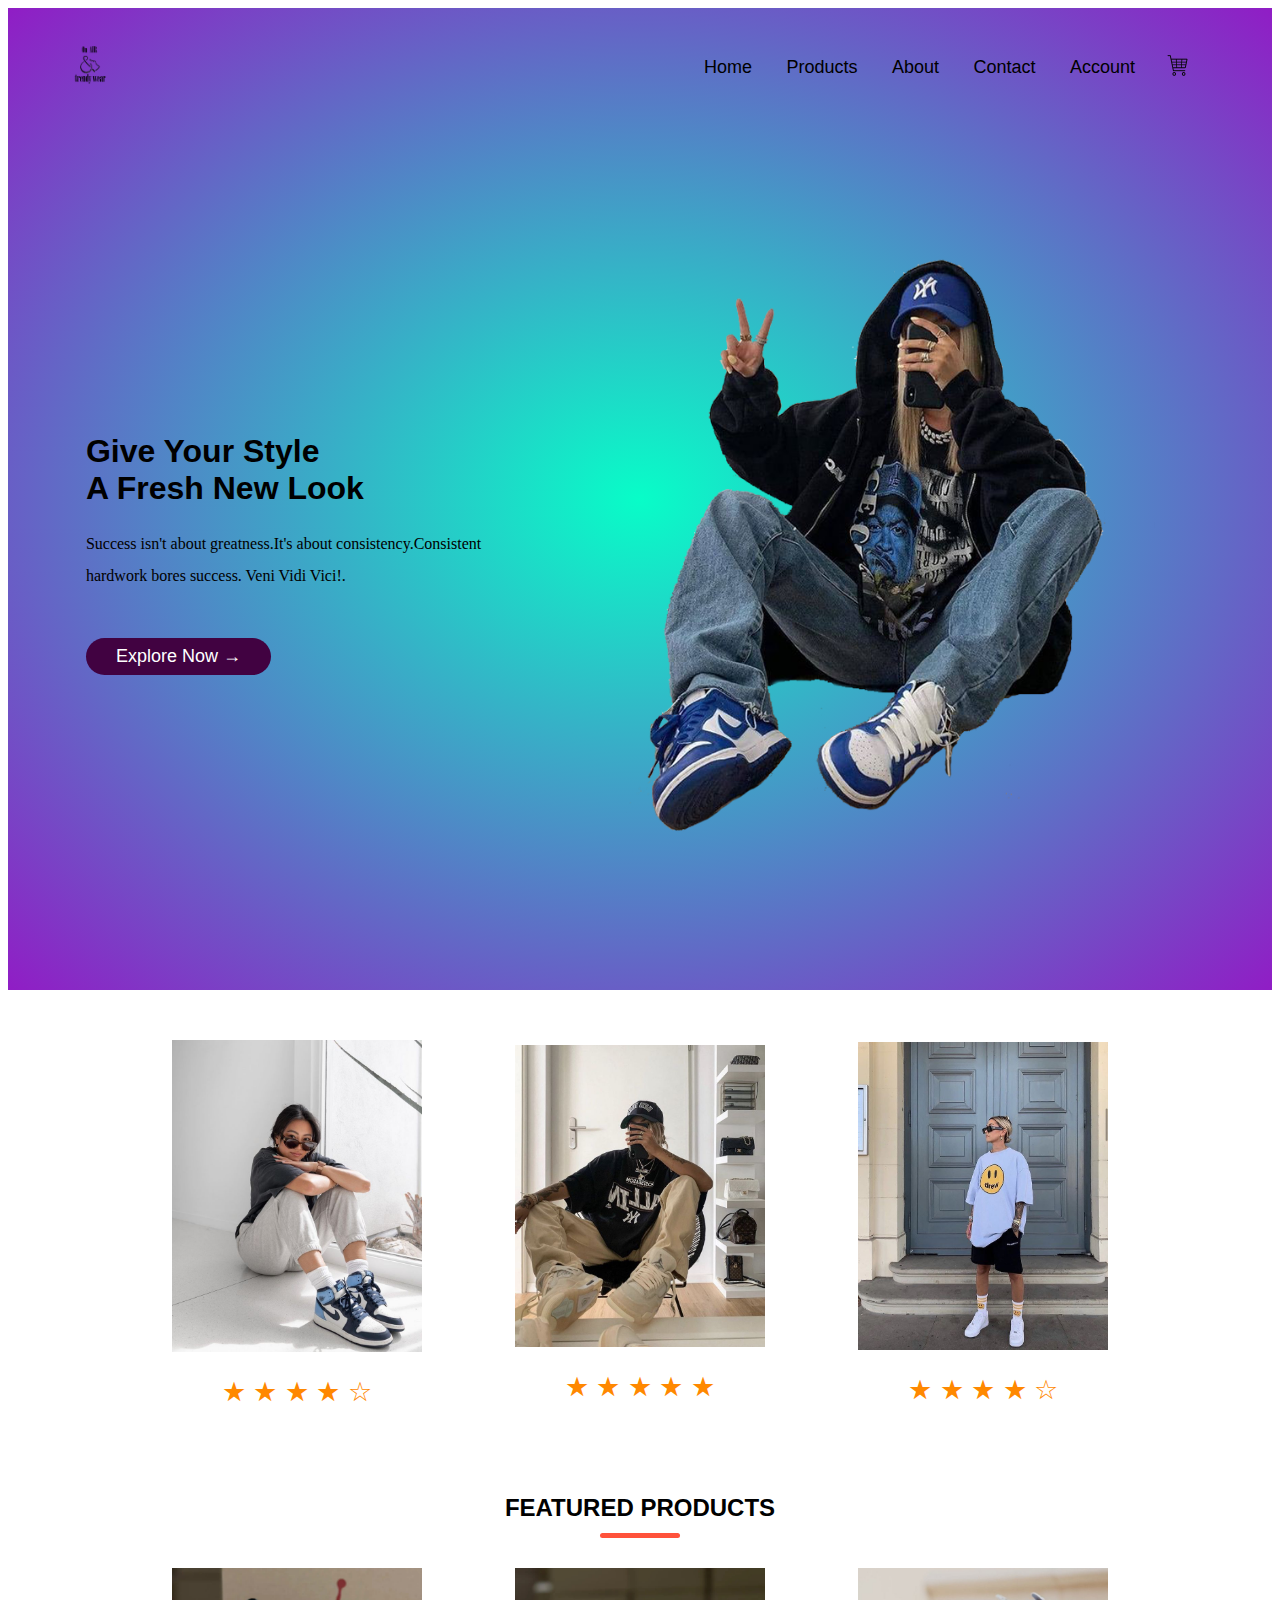
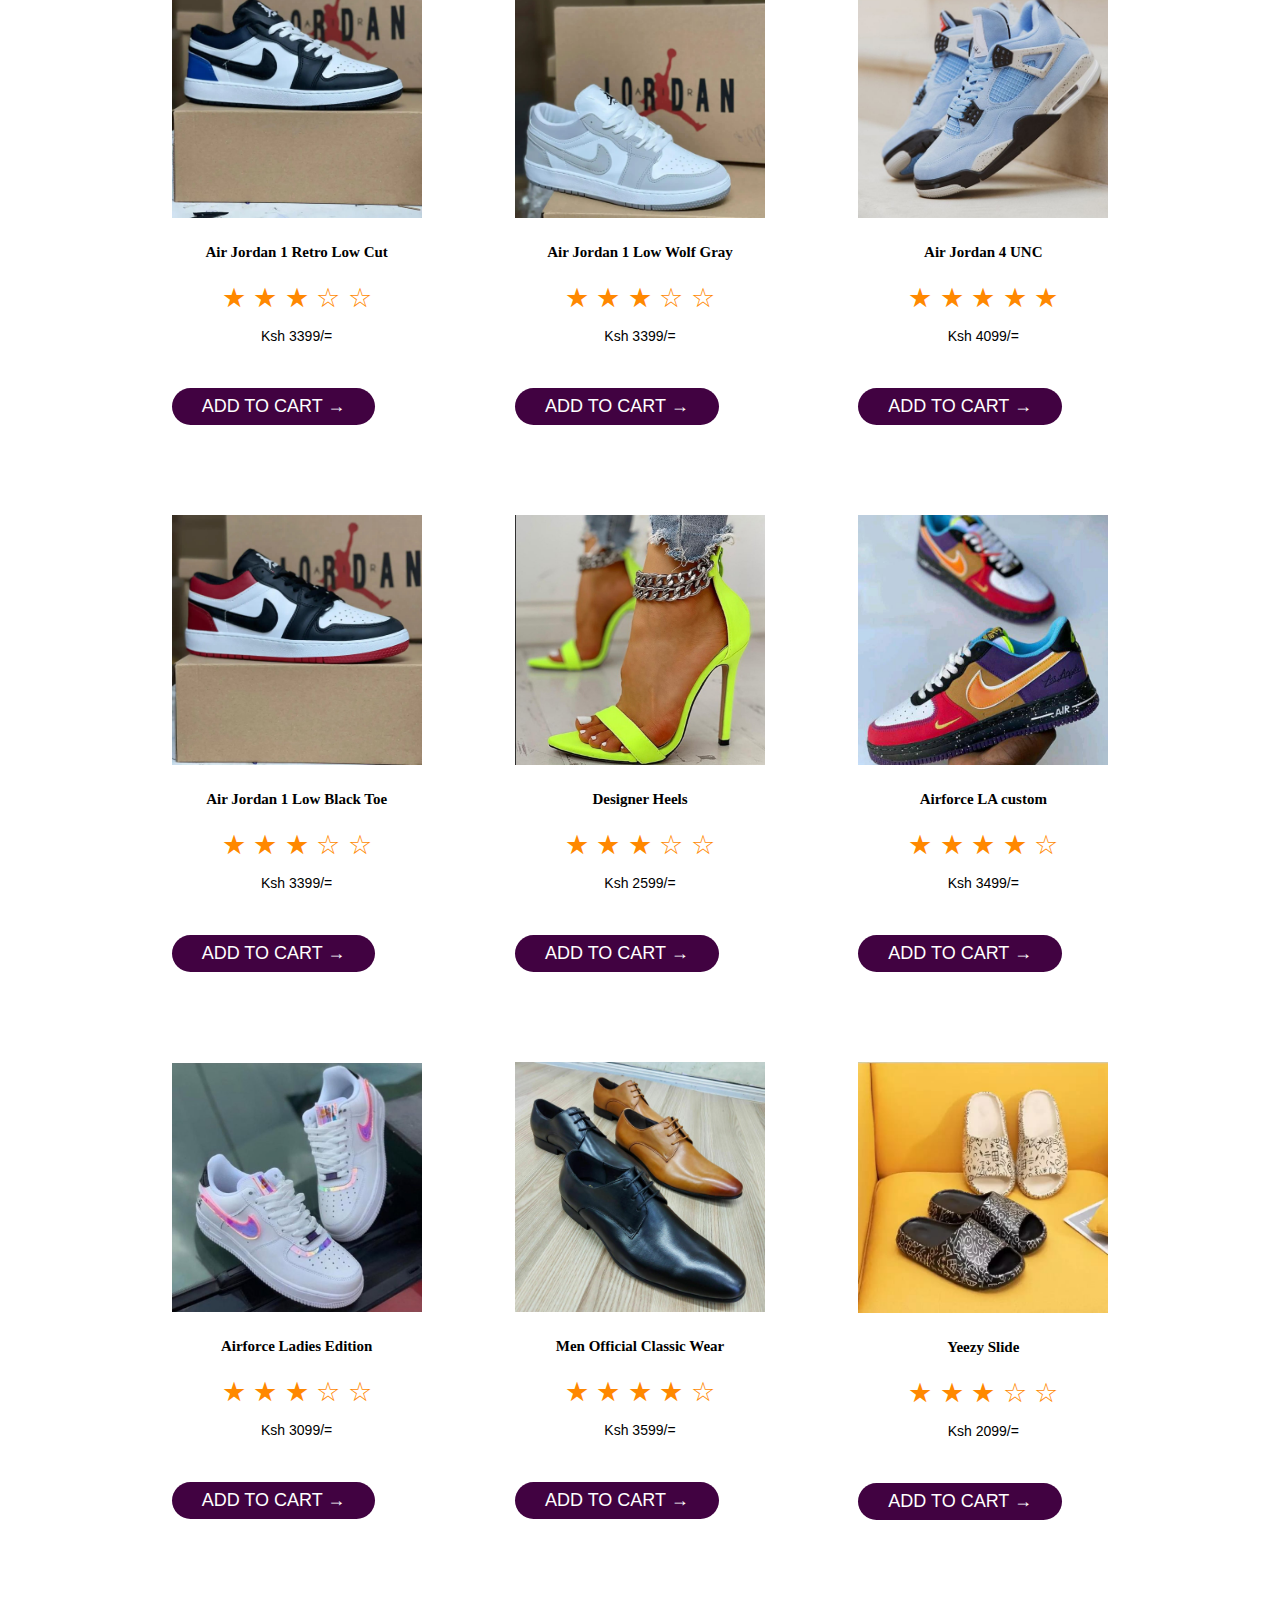
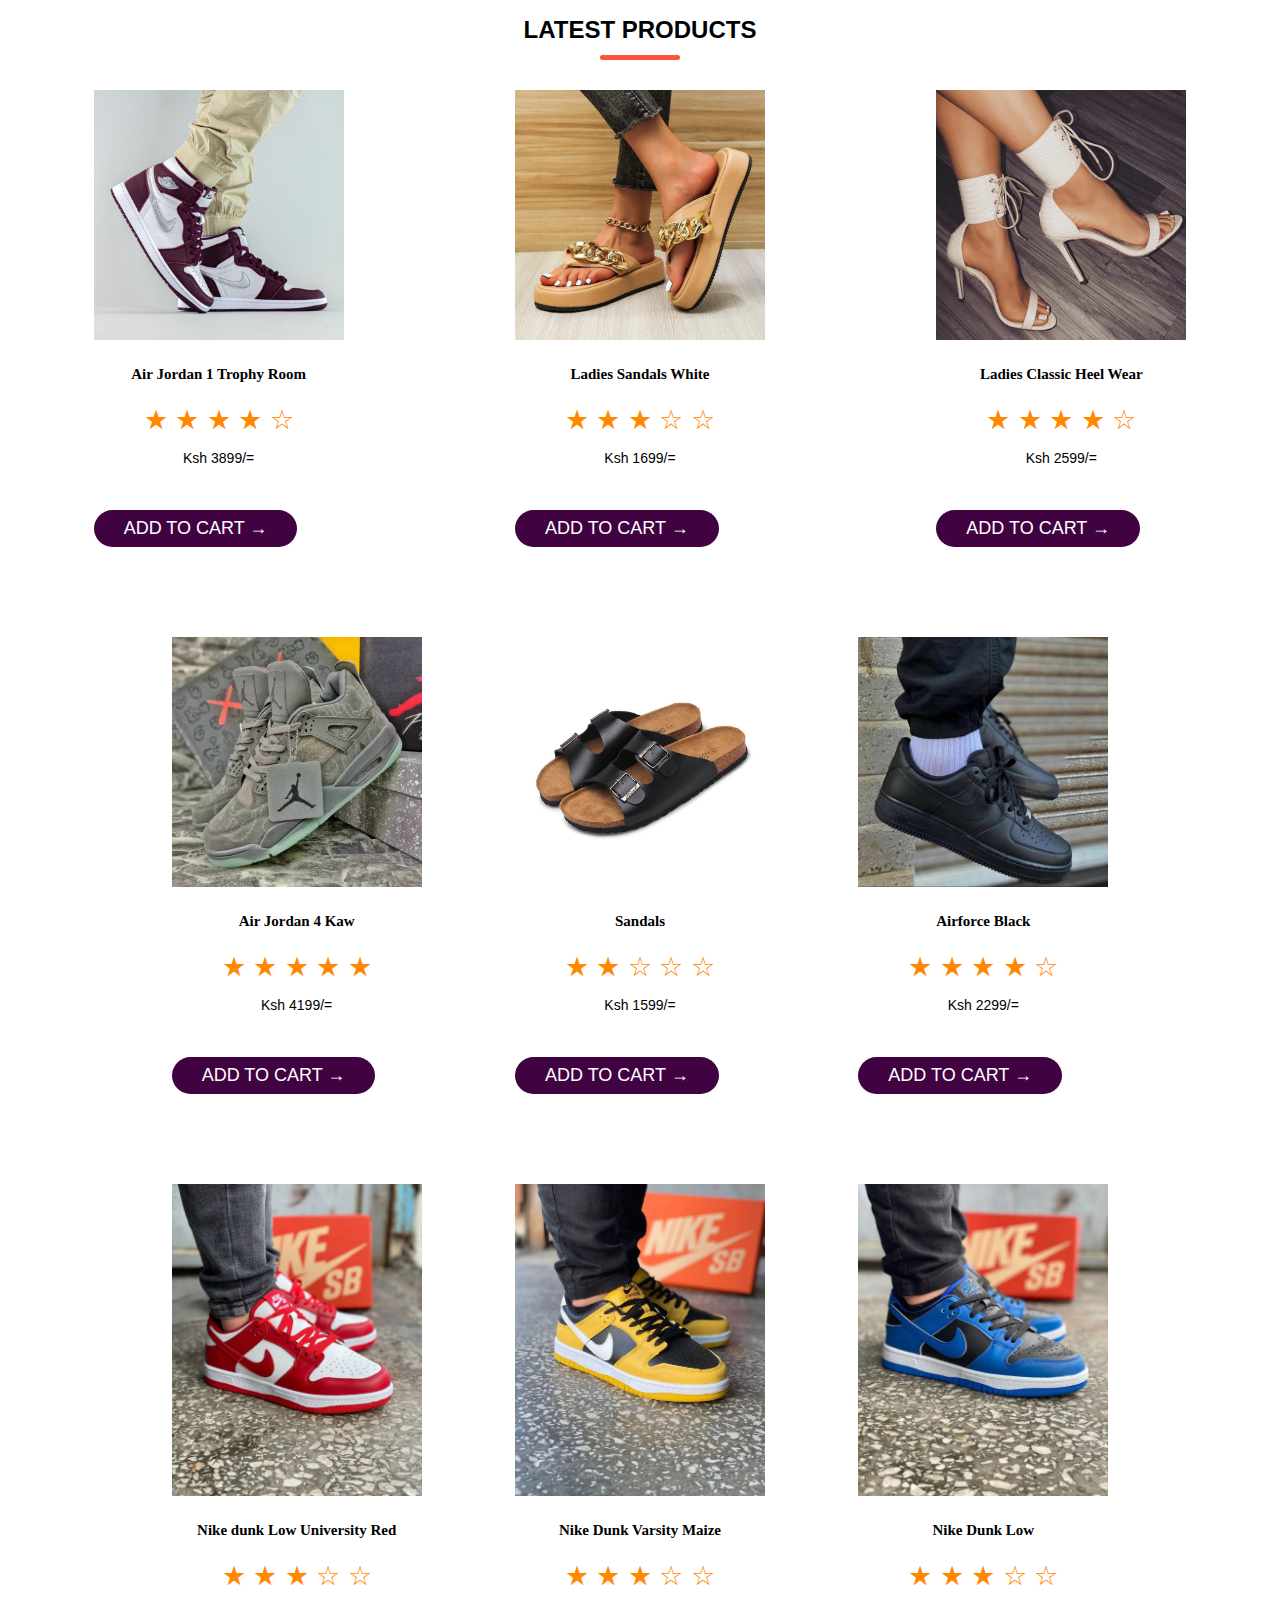
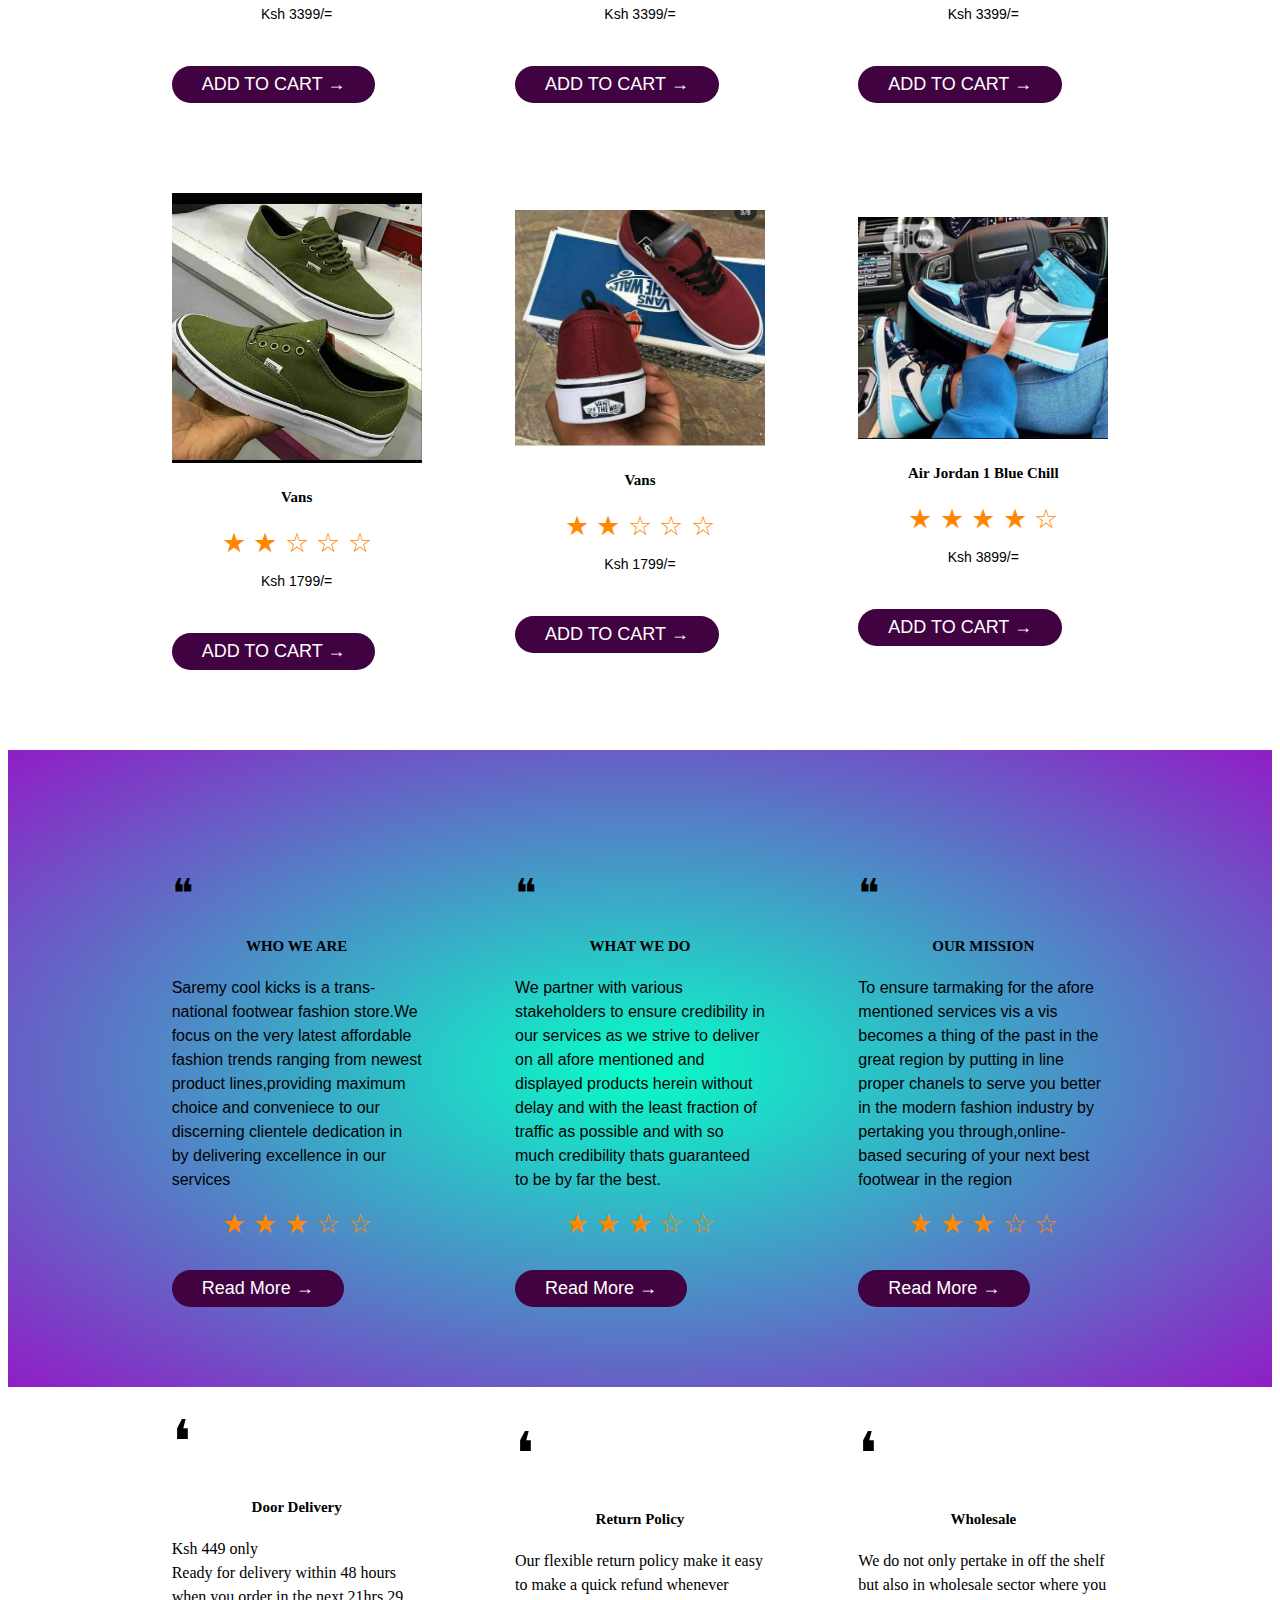
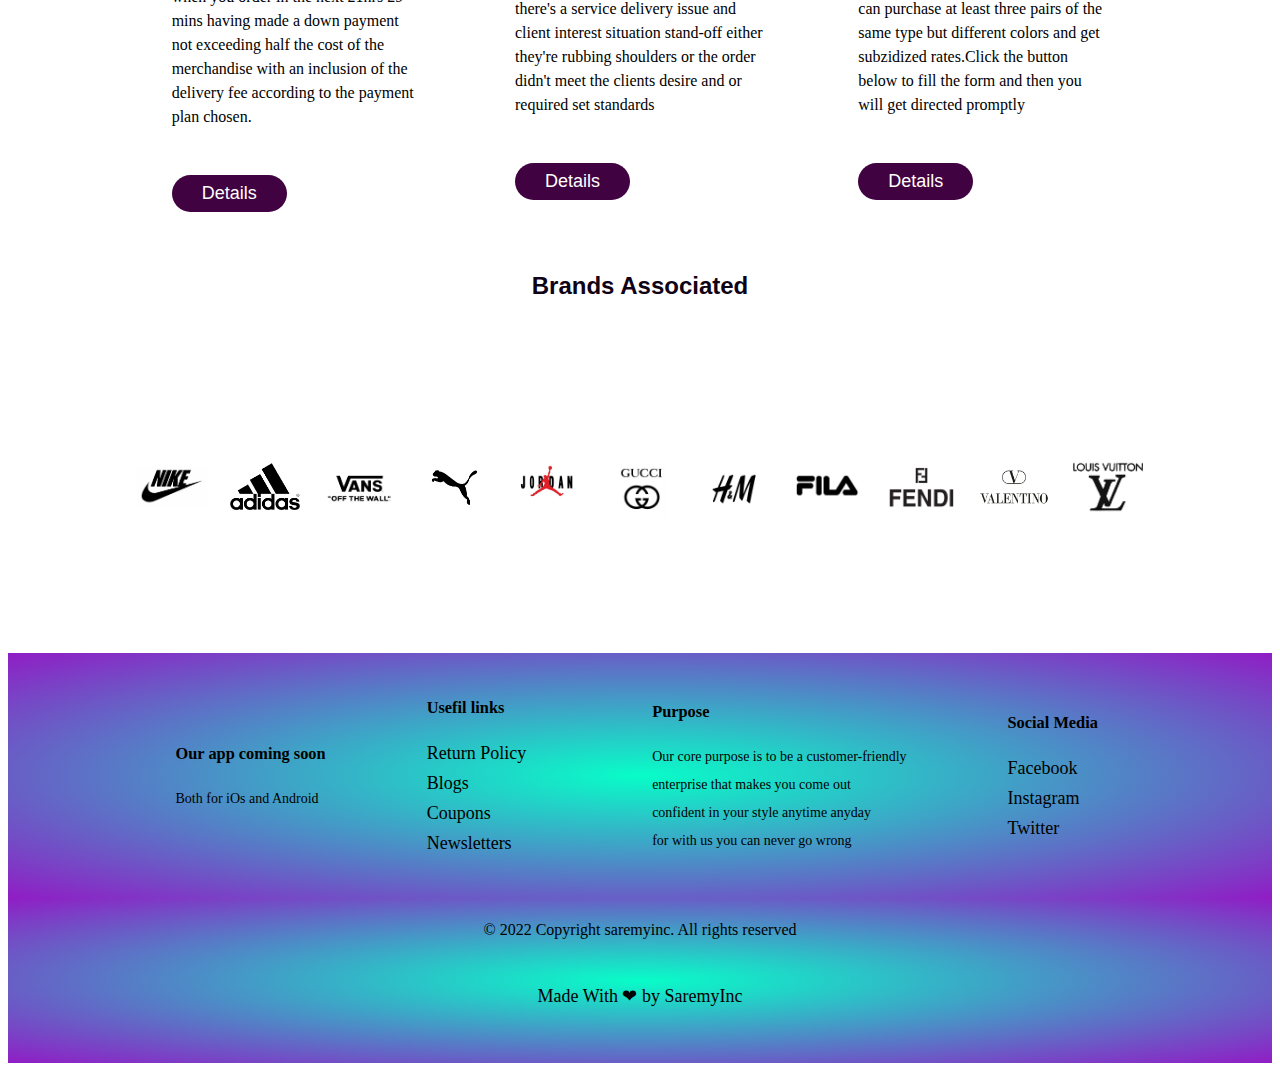
<file: index.html>
<!DOCTYPE html>
<html lang="en">


<head>

    <meta charset="utf-8">
    <meta name="viewport" content="width=device-width,initial-scale=1.0">
    <title>On air trendy wear</title>
    <link rel="stylesheet" href="styles.css">




</head>

<body>


    <div class="header">
        <div class="container">
            <div class="nav-bar">
                <div class="logo">
                    <a href="index.html"><img src="images/company logo.png " width="50px"></a>

                </div>

                <nav>
                    <ul id="MenuItems">



                        <li><a href="index.html">Home</a></li>
                        <li><a href="products.html">Products</a></li>
                        <li><a href="about.html">About</a></li>
                        <li><a href="contact.html">Contact</a></li>
                        <li><a href="accounts.html">Account</a></li>




                    </ul>
                </nav>

                <a href="carts.html"><img src="images/cart 2.png" width="25px" height="25px" class="cart"></a> <img src="images/menu.png" width="37px" height="37px" class="menu-icon" onclick="menutoggle()">


            </div>


            <!---END OF NAV BAR---->

            <div class="row ">

                <div class="col-1 ">

                    <h1>Give Your Style
                        <br>A Fresh New Look</h1>

                    <p class="quote"> Success isn't about greatness.It's about consistency.Consistent
                        <br> hardwork bores success. Veni Vidi Vici!. </p>

                    <a href="products.html" class="btn ">Explore Now &#8594;</a>
                </div>

                <div class="col-2 ">

                    <img src="images/aj1 blue 2.png ">

                </div>
            </div>






















        </div>
    </div>
    <!---end of container---->
    <!--start of cart 1-->

    <div class="small-container">

        <div clas="categories">
            <div class="row">



                <div class="col-3"> <img src="images/girl in j1 uni.jpg ">
                    <div class="rating">&#9733 &#9733 &#9733 &#9733 &#9734

                    </div>
                </div>

                <div class="col-3"> <img src="images/j4 sail killer.jpg">
                    <div class="rating">&#9733 &#9733 &#9733 &#9733 &#9733

                    </div>

                </div>

                <div class="col-3"> <img src="images/airg.jpg">
                    <div class="rating">&#9733 &#9733 &#9733 &#9733 &#9734

                    </div>
                </div>
            </div>
        </div>
    </div>
    </div>

    </div>
    <!--end of categories 1-->

    <!--start of cart 1-->

    <div class="small-container">

        <h2 class="title">FEATURED PRODUCTS </h2>
        <div clas="categories">
            <div class="row">



                <div class="col-4">
                    <img src="images/aj1 bl bl.jpg ">
                    <h4>Air Jordan 1 Retro Low Cut</h4>
                    <div class="rating">&#9733 &#9733 &#9733 &#9734 &#9734

                    </div>

                    <p>Ksh 3399/=</p>


                    <div class="button">
                        <a href="" div class="btn-2">ADD TO CART  &#8594 </a
                  ></div>
                </div>



                <div class="col-4">
                    <img src="images/aj1 lc.jpg">
                    <h4>Air Jordan 1 Low Wolf Gray</h4>
                    <div class="rating">&#9733 &#9733 &#9733 &#9734 &#9734

                    </div>


                    <p>Ksh 3399/=</p>
                    <a href="" div class="btn-2">ADD TO CART  &#8594 </a>
                    </div>










                    <div class="col-4">
                        <img src="images/IMG-20220308-WA0061.jpg">
                        <h4>Air Jordan 4 UNC</h4>
                        <div class="rating">&#9733 &#9733 &#9733 &#9733 &#9733

                        </div>


                        <p>Ksh 4099/=</p>
                        <a href="" div class="btn-2">ADD TO CART  &#8594 </a>
                    </div>

                </div>
            </div>
        </div>





        <!--end of categories 1-->



        <!--start of cart 2-->

        <div class="small-container">


            <div class="categories">

                <div class="row">



                    <div class="col-4">

                        <img src="images/aj1 red bl (2).jpg ">
                        <h4>Air Jordan 1 Low Black Toe</h4>
                        <div class="rating">&#9733 &#9733 &#9733 &#9734 &#9734

                        </div>
                        <p>Ksh 3399/=</p>
                        <a href="" div class="btn-2">ADD TO CART  &#8594 </a>
                    </div>









                    <div class="col-4">

                        <img src="images/IMG-20220308-WA0010.jpg">
                        <h4>Designer Heels</h4>
                        <div class="rating">&#9733 &#9733 &#9733 &#9734 &#9734

                        </div>
                        <p>Ksh 2599/=</p>
                        <a href="" div class="btn-2">ADD TO CART  &#8594 </a>
                    </div>





                    <div class="col-4">
                        <img src="images/cust air.jpg">
                        <h4>Airforce LA custom</h4>
                        <div class="rating">&#9733 &#9733 &#9733 &#9733 &#9734

                        </div>
                        <p>Ksh 3499/=</p>
                        <a href="" div class="btn-2">ADD TO CART  &#8594 </a>
                    </div>





                </div>
            </div>
        </div>

        <!--end of categories 2-->


        <!--start of cart 3-->

        <div class="small-container">
            <div clas="categories">
                <div class="row">



                    <div class="col-4">

                        <img src="images/airf wh cus.jpg ">
                        <h4>Airforce Ladies Edition</h4>
                        <div class="rating">&#9733 &#9733 &#9733 &#9734 &#9734

                        </div>
                        <p>Ksh 3099/=</p>
                        <a href="" div class="btn-2">ADD TO CART  &#8594 </a>
                    </div>


                    <div class="col-4">

                        <img src="images/official.jpg">
                        <h4>Men Official Classic Wear</h4>
                        <div class="rating">&#9733 &#9733 &#9733 &#9733 &#9734

                        </div>
                        <p>Ksh 3599/=</p>
                        <a href="" div class="btn-2">ADD TO CART  &#8594 </a>
                    </div>







                    <div class="col-4">
                        <img src="images/yeezys.jpg">
                        <h4>Yeezy Slide</h4>
                        <div class="rating">&#9733 &#9733 &#9733 &#9734 &#9734

                        </div>

                        <p>Ksh 2099/=</p>
                        <a href="" div class="btn-2">ADD TO CART  &#8594 </a>
                    </div>



                </div>
            </div>
        </div>

        <!--end of categories  3-->


        <!--startof cart 4-->


        <h2 class="title">LATEST PRODUCTS </h2>
        <div clas="categories">
            <div class="row">



                <div class="col-4">

                    <img src="images/j1.jpg ">
                    <h4>Air Jordan 1 Trophy Room</h4>
                    <div class="rating">&#9733 &#9733 &#9733 &#9733 &#9734

                    </div>
                    <p>Ksh 3899/=</p>
                    <a href="" div class="btn-2">ADD TO CART  &#8594 </a>
                </div>


                <div class="col-4">

                    <img src="images/sand.jpg">
                    <h4>Ladies Sandals White</h4>
                    <div class="rating">&#9733 &#9733 &#9733 &#9734 &#9734

                    </div>
                    <p>Ksh 1699/=</p>
                    <a href="" div class="btn-2">ADD TO CART  &#8594 </a>
                </div>



                <div class="col-4">
                    <img src="images/hheel.jpg">
                    <h4>Ladies Classic Heel Wear</h4>
                    <div class="rating">&#9733 &#9733 &#9733 &#9733 &#9734

                    </div>
                    <p>Ksh 2599/=</p>
                    <a href="" div class="btn-2">ADD TO CART  &#8594 </a>
                </div>


            </div>
        </div>
    </div>

    <!--end of categories  13-->


    <!--start of cart 14-->
    <div class="small-container">
        <div clas="categories">
            <div class="row">



                <div class="col-4">

                    <img src="images/kaw.jpg ">
                    <h4>Air Jordan 4 Kaw</h4>
                    <div class="rating">&#9733 &#9733 &#9733 &#9733 &#9733

                    </div>
                    <p>Ksh 4199/=</p>
                    <a href="" div class="btn-2">ADD TO CART  &#8594 </a>
                </div>


                <div class="col-4">

                    <img src="images/sand bl.jpg">
                    <h4>Sandals</h4>
                    <div class="rating">&#9733 &#9733 &#9734 &#9734 &#9734


                    </div>
                    <p>Ksh 1599/=</p>
                    <a href="" div class="btn-2">ADD TO CART  &#8594 </a>
                </div>




                <div class="col-4">
                    <img src="images/af bl.jpg">
                    <h4>Airforce Black</h4>
                    <div class="rating">&#9733 &#9733 &#9733 &#9733 &#9734

                    </div>
                    <p>Ksh 2299/=</p>
                    <a href="" div class="btn-2">ADD TO CART  &#8594 </a>
                </div>


            </div>
        </div>
    </div>

    <!--end of categories   14-->




    <!--start of cart 15-->



    <!--start of cart 16-->
    <div class="small-container">
        <div clas="categories">
            <div class="row">



                <div class="col-4">

                    <img src="images/sb red.jpg ">
                    <h4>Nike dunk Low University Red</h4>
                    <div class="rating">&#9733 &#9733 &#9733 &#9734 &#9734


                    </div>
                    <p>Ksh 3399/=</p>
                    <a href="" div class="btn-2">ADD TO CART  &#8594 </a>
                </div>


                <div class="col-4">

                    <img src="images/sb yl.jpg">
                    <h4>Nike Dunk Varsity Maize</h4>
                    <div class="rating">&#9733 &#9733 &#9733 &#9734 &#9734


                    </div>
                    <p>Ksh 3399/=</p>
                    <a href="" div class="btn-2">ADD TO CART  &#8594 </a>
                </div>



                <div class="col-4">
                    <img src="images/sb bl.jpg">
                    <h4>Nike Dunk Low</h4>
                    <div class="rating">&#9733 &#9733 &#9733 &#9734 &#9734


                    </div>
                    <p>Ksh 3399/=</p>
                    <a href="" div class="btn-2">ADD TO CART  &#8594 </a>
                </div>


            </div>
        </div>
    </div>

    <!--end of categories  16-->



    <!--start of cart 17-->

    <div class="small-container">
        <div clas="categories">
            <div class="row">



                <div class="col-4">

                    <img src="images/vans gre.jpg ">
                    <h4>Vans</h4>
                    <div class="rating">&#9733 &#9733 &#9734 &#9734 &#9734


                    </div>
                    <p>Ksh 1799/=</p>
                    <a href="" div class="btn-2">ADD TO CART  &#8594 </a>
                </div>


                <div class="col-4">

                    <img src="images/vans mrn.jpg">
                    <h4>Vans </h4>
                    <div class="rating">&#9733 &#9733 &#9734 &#9734 &#9734


                    </div>
                    <p>Ksh 1799/=</p>
                    <a href="" div class="btn-2">ADD TO CART  &#8594 </a>
                </div>





                <div class="col-4">
                    <img src="images/uni blue.jpg">
                    <h4>Air Jordan 1 Blue Chill</h4>
                    <div class="rating">&#9733 &#9733 &#9733 &#9733 &#9734


                    </div>
                    <p>Ksh 3899/=</p>
                    <a href="" div class="btn-2">ADD TO CART  &#8594 </a>
                </div>


            </div>
        </div>
    </div>

    <!--end of categories  17-->




    <!--start of cart 18-->


    <!--end of categories  23-->



    <!--start of about us-->
    <div class="about">
        <div class="small-container">
            <div class="row">


                <div class="col-5">

                    <div class="rating-2">&#10077 </div>
                    <h4>WHO WE ARE</h4>
                    <p>Saremy cool kicks is a trans-national footwear fashion store.We focus on the very latest affordable fashion trends ranging from newest product lines,providing maximum choice and conveniece to our discerning clientele dedication in
                        by delivering excellence in our services </p>

                    <div class="rating">&#9733 &#9733 &#9733 &#9734 &#9734


                    </div>

                    <a class="btn-2" href="about.html">Read More &#8594</a>




                </div>

                <div class="col-5">
                    <div class="rating-2">&#10077 </div>

                    <h4>WHAT WE DO</h4>
                    <p> We partner with various stakeholders to ensure credibility in our services as we strive to deliver on all afore mentioned and displayed products herein without delay and with the least fraction of traffic as possible and with so much
                        credibility thats guaranteed to be by far the best.
                    </p>




                    <div class="rating">&#9733 &#9733 &#9733 &#9734 &#9734


                    </div>

                    <a class="btn-2" href="about.html">Read More &#8594</a>




                </div>


                <div class="col-5">

                    <div class="rating-2">&#10077 </div>
                    <h4>OUR MISSION</h4>
                    <p> To ensure tarmaking for the afore mentioned services vis a vis becomes a thing of the past in the great region by putting in line proper chanels to serve you better in the modern fashion industry by pertaking you through,online-based
                        securing of your next best footwear in the region

                    </p>

                    <div class="rating">&#9733 &#9733 &#9733 &#9734 &#9734


                    </div>

                    <a class="btn-2" href="about.html">Read More &#8594</a>




                </div>
            </div>



        </div>



    </div>

    <!--end of about-->




    <!--start of shipping and return policy-->




    <div class="small-container">
        <div class="row">


            <div class="col-6">


                <div class="rating-3">&#10075 </div>
                <h4>Door Delivery</h4>
                <p>Ksh 449 only
                    <br>Ready for delivery within 48 hours when you order in the next 21hrs 29 mins having made a down payment not exceeding half the cost of the merchandise with an inclusion of the delivery fee according to the payment plan chosen.</p>
                <a class="btn-2" href="about.html">Details</a>
            </div>



            <div class="col-6">


                <div class="rating-3">&#10075 </div>
                <h4>Return Policy</h4>

                <p>Our flexible return policy make it easy to make a quick refund whenever there's a service delivery issue and client interest situation stand-off either they're rubbing shoulders or the order didn't meet the clients desire and or required
                    set standards </p>
                <a class="btn-2" href="about.html"> Details </a>
            </div>


            <div class="col-6">


                <div class="rating-3">&#10075 </div>
                <h4>Wholesale</h4>

                <p>We do not only pertake in off the shelf but also in wholesale sector where you can purchase at least three pairs of the same type but different colors and get subzidized rates.Click the button below to fill the form and then you will get
                    directed promptly
                </p>
                <a class="btn-2" href="about.html">Details</a>
            </div>



        </div>
    </div>

    <!--end of shipping and return policy-->


    <!---------brands header---------->
    <div class="small-container">
        <div class="row">


            <div class="associated">
                <h2>Brands Associated</h2>
            </div>


        </div>



    </div>



    <!--start of brands-->
    <div class="brands">

        <div class="small-container">
            <div class="row">

                <div class="col-7">

                    <img src="images/nike.png">





                </div>

                <div class="col-7">

                    <img src="images/adidas.png">





                </div>

                <div class="col-7">

                    <img src="images/vans logo.png">





                </div>

                <div class="col-7">

                    <img src="images/puma.png">





                </div>




                <div class="col-7">

                    <img src="images/jord.jpg">





                </div>

                <div class="col-7">

                    <img src="images/gucci.jpg">





                </div>

                <div class="col-7">

                    <img src="images/hm.jpg">





                </div>

                <div class="col-7">

                    <img src="images/fila.jpg">





                </div>

                <div class="col-7">

                    <img src="images/fendi.jpg">





                </div>


                <div class="col-7">

                    <img src="images/valenti.jpg">





                </div>

                <div class="col-7">

                    <img src="images/lui v.jpg">





                </div>





            </div>
        </div>




    </div>

    <!------start of footer-->


    <div class="footer">

        <div class="small-container">



            <div class="row">


                <div class="footer-col-1">

                    <h3>Our app coming soon</h3>

                    <p>Both for iOs and Android</p>




                </div>
                <div class="footer-col-2">

                    <h3>Usefil links</h3>

                    <ul>


                        <li>
                            <a href="">Return Policy</a></li>
                        <li>
                            <a href="">Blogs</a></li>
                        <li>
                            <a href="">Coupons</a></li>

                        <a href="">Newsletters</a>
                        </li>


                    </ul>




                </div>
                <div class="footer-col-3">

                    <h3>Purpose</h3>

                    <p>Our core purpose is to be a customer-friendly <br>enterprise that makes you come out
                        <br> confident in your style anytime anyday
                        <br>for with us you can never go wrong</p>




                </div>
                <div class="footer-col-4">

                    <h3>Social Media</h3>

                    <ul>

                        <li><a href="">Facebook</a></li>
                        <li><a href="">Instagram</a></li>
                        <li><a href="">Twitter</a></li>






                    </ul>




                </div>




            </div>




        </div>



    </div>


    <div class="copyright">
        <div class="small-container">
            <div class="row">
                <p> &copy 2022 Copyright saremyinc. All rights reserved </p>
            </div>

        </div>
        <a href="">
            <p>Made With &#10084 by SaremyInc</p>
        </a>



    </div>

    <!--end of footer-->


    <!--------JS for toggle menu------->

    <script src="response.js">
    </script>
</body>



</html>
</file>
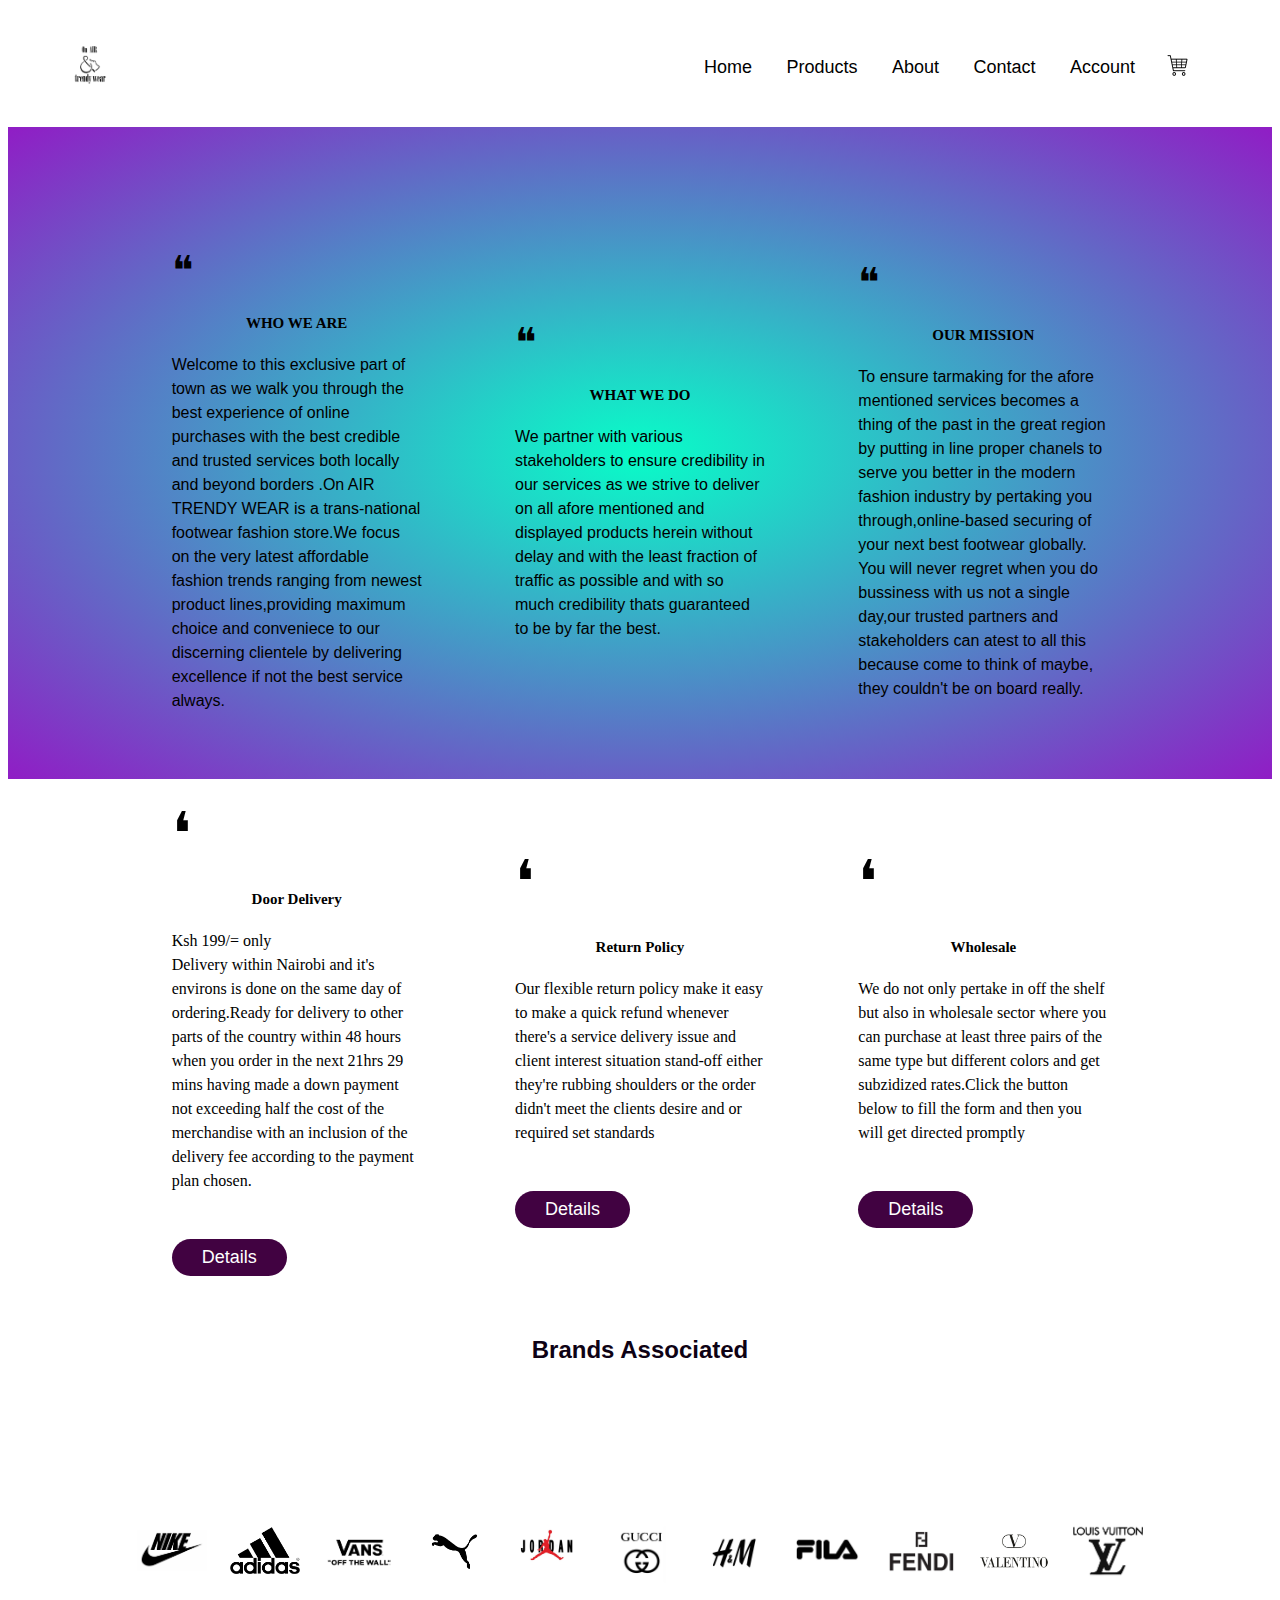
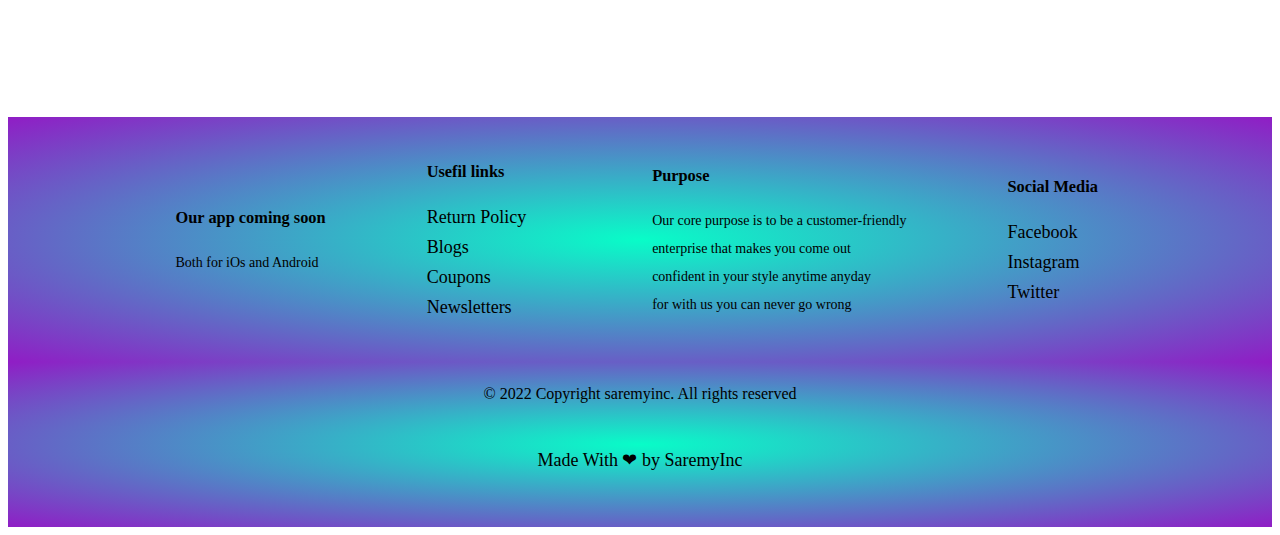
<file: about.html>
<!DOCTYPE html>
<html lang="en">


<head>

    <meta charset="utf-8">
    <meta name="viewport" content="width=device-width,initial-scale=1.0">
    <title>about/on air trendy wear</title>
    <link rel="stylesheet" href="styles.css">




</head>

<body>



    <div class=" container ">
        <div class="nav-bar ">
            <div class="logo ">
                <a href="index.html"><img src="images/company logo.png " width="50px"></a>

            </div>

            <nav>
                <ul id="MenuItems">



                    <li><a href="index.html">Home</a></li>
                    <li><a href="products.html">Products</a></li>
                    <li><a href="about.html">About</a></li>
                    <li><a href="contact.html">Contact</a></li>
                    <li><a href="accounts.html">Account</a></li>




                </ul>
            </nav>

            <a href="carts.html"><img src="images/cart 2.png" width="25px" height="25px" class="cart"></a> <img src="images/menu.png" width="37px" height="37px" class="menu-icon" onclick="menutoggle()">


        </div>


        <!---END OF NAV BAR---->

    </div>
    </div>
    <!---end of container---->
    <!--start of cart 1-->







    <!--start of about us-->
    <div class="about">
        <div class="small-container">
            <div class="row">


                <div class="col-5">

                    <div class="rating-2">&#10077 </div>
                    <h4>WHO WE ARE</h4>
                    <p>Welcome to this exclusive part of town as we walk you through the best experience of online purchases with the best credible and trusted services both locally and beyond borders .On AIR TRENDY WEAR is a trans-national footwear fashion
                        store.We focus on the very latest affordable fashion trends ranging from newest product lines,providing maximum choice and conveniece to our discerning clientele by delivering excellence if not the best service always. </p>







                </div>

                <div class="col-5">
                    <div class="rating-2">&#10077 </div>

                    <h4>WHAT WE DO</h4>
                    <p> We partner with various stakeholders to ensure credibility in our services as we strive to deliver on all afore mentioned and displayed products herein without delay and with the least fraction of traffic as possible and with so much
                        credibility thats guaranteed to be by far the best.
                    </p>











                </div>


                <div class="col-5">

                    <div class="rating-2">&#10077 </div>
                    <h4>OUR MISSION</h4>
                    <p> To ensure tarmaking for the afore mentioned services becomes a thing of the past in the great region by putting in line proper chanels to serve you better in the modern fashion industry by pertaking you through,online-based securing
                        of your next best footwear globally. You will never regret when you do bussiness with us not a single day,our trusted partners and stakeholders can atest to all this because come to think of maybe, they couldn't be on board really.

                    </p>







                </div>
            </div>



        </div>



    </div>

    <!--end of about-->




    <!--start of shipping and return policy-->




    <div class="small-container">
        <div class="row">


            <div class="col-6">


                <div class="rating-3">&#10075 </div>
                <h4>Door Delivery</h4>
                <p>Ksh 199/= only
                    <br>Delivery within Nairobi and it's environs is done on the same day of ordering.Ready for delivery to other parts of the country within 48 hours when you order in the next 21hrs 29 mins having made a down payment not exceeding half
                    the cost of the merchandise with an inclusion of the delivery fee according to the payment plan chosen.</p>
                <a class="btn-2" href="about.html">Details</a>
            </div>



            <div class="col-6">


                <div class="rating-3">&#10075 </div>
                <h4>Return Policy</h4>

                <p>Our flexible return policy make it easy to make a quick refund whenever there's a service delivery issue and client interest situation stand-off either they're rubbing shoulders or the order didn't meet the clients desire and or required
                    set standards </p>
                <a class="btn-2" href=""> Details </a>
            </div>


            <div class="col-6">


                <div class="rating-3">&#10075 </div>
                <h4>Wholesale</h4>

                <p>We do not only pertake in off the shelf but also in wholesale sector where you can purchase at least three pairs of the same type but different colors and get subzidized rates.Click the button below to fill the form and then you will get
                    directed promptly
                </p>
                <a class="btn-2" href="">Details</a>
            </div>



        </div>
    </div>

    <!--end of shipping and return policy-->


    <!---------brands header---------->
    <div class="small-container">
        <div class="row">


            <div class="associated">
                <h2>Brands Associated</h2>
            </div>


        </div>



    </div>



    <!--start of brands-->
    <div class="brands">

        <div class="small-container">
            <div class="row">

                <div class="col-7">

                    <img src="images/nike.png">





                </div>

                <div class="col-7">

                    <img src="images/adidas.png">





                </div>

                <div class="col-7">

                    <img src="images/vans logo.png">





                </div>

                <div class="col-7">

                    <img src="images/puma.png">





                </div>




                <div class="col-7">

                    <img src="images/jord.jpg">





                </div>

                <div class="col-7">

                    <img src="images/gucci.jpg">





                </div>

                <div class="col-7">

                    <img src="images/hm.jpg">





                </div>

                <div class="col-7">

                    <img src="images/fila.jpg">





                </div>

                <div class="col-7">

                    <img src="images/fendi.jpg">





                </div>


                <div class="col-7">

                    <img src="images/valenti.jpg">





                </div>

                <div class="col-7">

                    <img src="images/lui v.jpg">





                </div>





            </div>
        </div>




    </div>

    <!------start of footer-->


    <div class="footer">

        <div class="small-container">



            <div class="row">


                <div class="footer-col-1">

                    <h3>Our app coming soon</h3>

                    <p>Both for iOs and Android</p>




                </div>
                <div class="footer-col-2">

                    <h3>Usefil links</h3>

                    <ul>


                        <li>
                            <a href="">Return Policy</a></li>
                        <li>
                            <a href="">Blogs</a></li>
                        <li>
                            <a href="">Coupons</a></li>

                        <a href="">Newsletters</a>
                        </li>


                    </ul>




                </div>
                <div class="footer-col-3">

                    <h3>Purpose</h3>

                    <p>Our core purpose is to be a customer-friendly <br>enterprise that makes you come out
                        <br> confident in your style anytime anyday
                        <br>for with us you can never go wrong</p>




                </div>
                <div class="footer-col-4">

                    <h3>Social Media</h3>

                    <ul>

                        <li><a href="">Facebook</a></li>
                        <li><a href="">Instagram</a></li>
                        <li><a href="">Twitter</a></li>






                    </ul>




                </div>




            </div>




        </div>



    </div>


    <div class="copyright">
        <div class="small-container">
            <div class="row">
                <p> &copy 2022 Copyright saremyinc. All rights reserved </p>
            </div>

        </div>
        <a href="">
            <p>Made With &#10084 by SaremyInc</p>
        </a>



    </div>

    <!--end of footer-->


    <!--------JS for toggle menu------->

    <script src="response.js">
    </script>
</body>



</html>
</file>
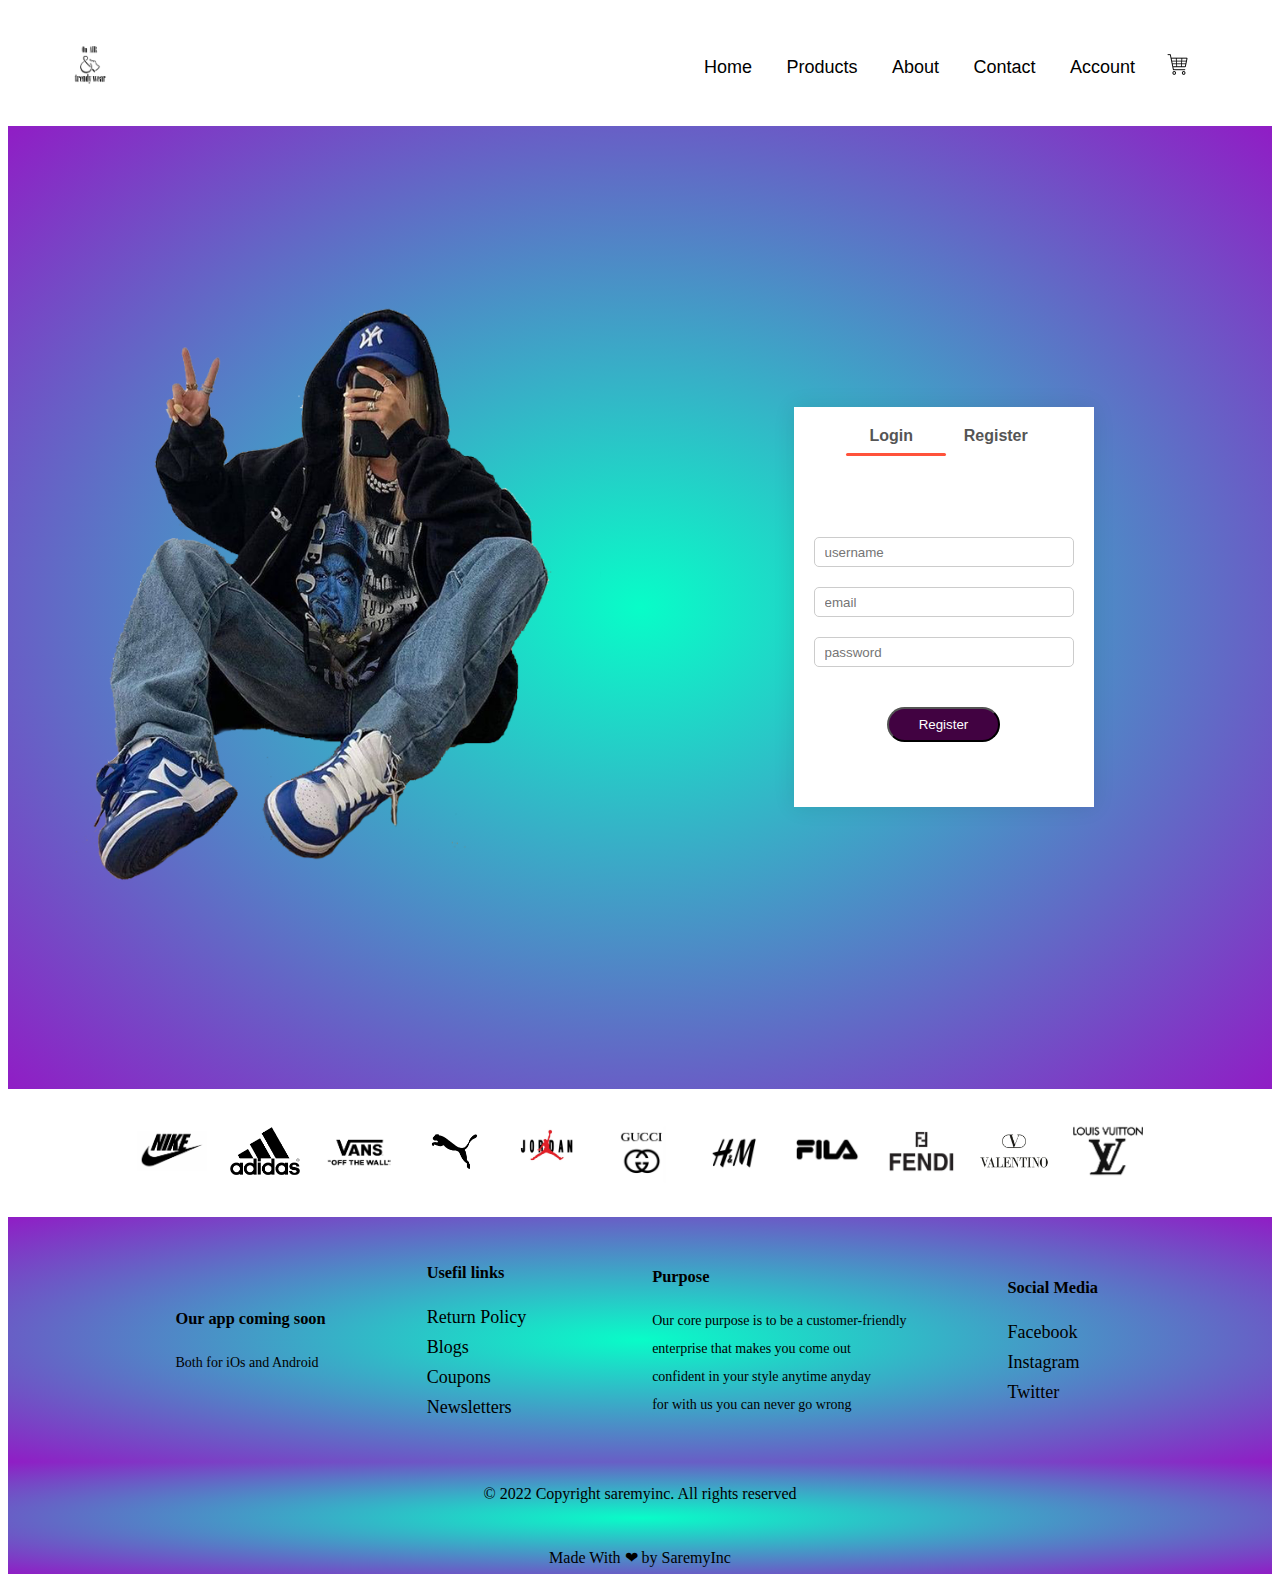
<file: accounts.html>
<!DOCTYPE html>
<html lang="en">


<head>

    <meta charset="utf-8">
    <meta name="viewport" content="width=device-width,initial-scale=1.0">
    <title>Account/on air trendy wear</title>
    <link rel="stylesheet" href="styles.css">




</head>

<body>



    <div class=" container ">
        <div class="nav-bar ">
            <div class="logo ">
                <img src="images/company logo.png " width="50px">

            </div>

            <nav>
                <ul id="MenuItems">



                    <li><a href="index.html">Home</a></li>
                    <li><a href="products.html">Products</a></li>
                    <li><a href="about.html">About</a></li>
                    <li><a href="contact.html">Contact</a></li>
                    <li><a href="accounts.html">Account</a></li>




                </ul>
            </nav>
            <a href="carts.html"><img src="images/cart 2.png" width="25px" height="25px" class="cart"></a>

            <img src="images/menu.png" width="37px" height="37px" class="menu-icon" onclick="menutoggle()">


        </div>
    </div>

    <!---END OF NAV BAR---->






    <!---start of accounts page---->

    <div class="form-page">
        <div class="container">
            <div class="row">

                <div class="col-2">

                    <img src="images/aj1 blue 2.png" image width="100%">

                </div>
                <div class="col-2">


                    <div class="form-container">
                        <div class="form-btn">


                            <span onclick="login()">Login</span>
                            <span onclick="register()">Register</span>
                            <hr id="Indicator">
                        </div>

                        <form id="LogForm">

                            <input type="text" placeholder="username" required>

                            <input type="password" placeholder="password">

                            <button type="submit" class="btn">Login</button>

                            <a href=" ">Forgot Password</a>

                        </form>


                        <!-------------register-->
                        <form id="RegForm">

                            <input type="text" placeholder="username" required>
                            <input type="email" placeholder="email" required>
                            <input type="password" placeholder="password" required>

                            <button type="submit " class="btn-2">Register</button>


                        </form>


                    </div>



                </div>


            </div>
        </div>
        <!---END OF accounts page---->


    </div>


    <!--start of brands-->


    <div class="small-container">
        <div class="row">

            <div class="col-7">

                <img src="images/nike.png">





            </div>

            <div class="col-7">

                <img src="images/adidas.png">





            </div>

            <div class="col-7">

                <img src="images/vans logo.png">





            </div>

            <div class="col-7">

                <img src="images/puma.png">





            </div>




            <div class="col-7">

                <img src="images/jord.jpg">





            </div>

            <div class="col-7">

                <img src="images/gucci.jpg">





            </div>

            <div class="col-7">

                <img src="images/hm.jpg">





            </div>

            <div class="col-7">

                <img src="images/fila.jpg">





            </div>

            <div class="col-7">

                <img src="images/fendi.jpg">





            </div>


            <div class="col-7">

                <img src="images/valenti.jpg">





            </div>

            <div class="col-7">

                <img src="images/lui v.jpg">





            </div>





        </div>
    </div>




    </div>






    <!--------------end of brands-->





    <!------start of footer-->


    <div class="footer ">

        <div class="small-container ">



            <div class="row ">


                <div class="footer-col-1 ">

                    <h3>Our app coming soon</h3>

                    <p>Both for iOs and Android</p>

                </div>
                <div class="footer-col-2 ">

                    <h3>Usefil links</h3>

                    <ul>


                        <li>
                            <a href=" ">Return Policy</a></li>
                        <li>
                            <a href=" ">Blogs</a></li>
                        <li>
                            <a href=" ">Coupons</a></li>

                        <a href=" ">Newsletters</a>
                        </li>


                    </ul>


                </div>
                <div class="footer-col-3 ">

                    <h3>Purpose</h3>

                    <p>Our core purpose is to be a customer-friendly <br>enterprise that makes you come out
                        <br> confident in your style anytime anyday
                        <br>for with us you can never go wrong

                    </p>


                </div>
                <div class="footer-col-4 ">

                    <h3>Social Media</h3>

                    <ul>

                        <li><a href=" ">Facebook</a></li>
                        <li><a href=" ">Instagram</a></li>
                        <li><a href=" ">Twitter</a></li>



                    </ul>


                </div>


            </div>


        </div>

    </div>


    <div class="copyright ">
        <div class="small-container ">
            <div class="row ">
                <p> &copy 2022 Copyright saremyinc. All rights reserved </p>
            </div>

        </div>
        <p>Made With &#10084 by SaremyInc</p>


    </div>

    <!--end of footer-->


    <!--------JS for toggle menu------->

    <script>
        var MenuItems = document.getElementById("MenuItems");


        MenuItems.style.maxHeight == "0px";


        function menutoggle() {


            if (MenuItems.style.maxHeight == "0px") {

                MenuItems.style.maxHeight = "200px";
            } else {
                MenuItems.style.maxHeight = "0px";
            }
        }
    </script>






    <!--------JS for toggle form------->


    <script src="response.js">
    </script>
</body>



</html>
</file>
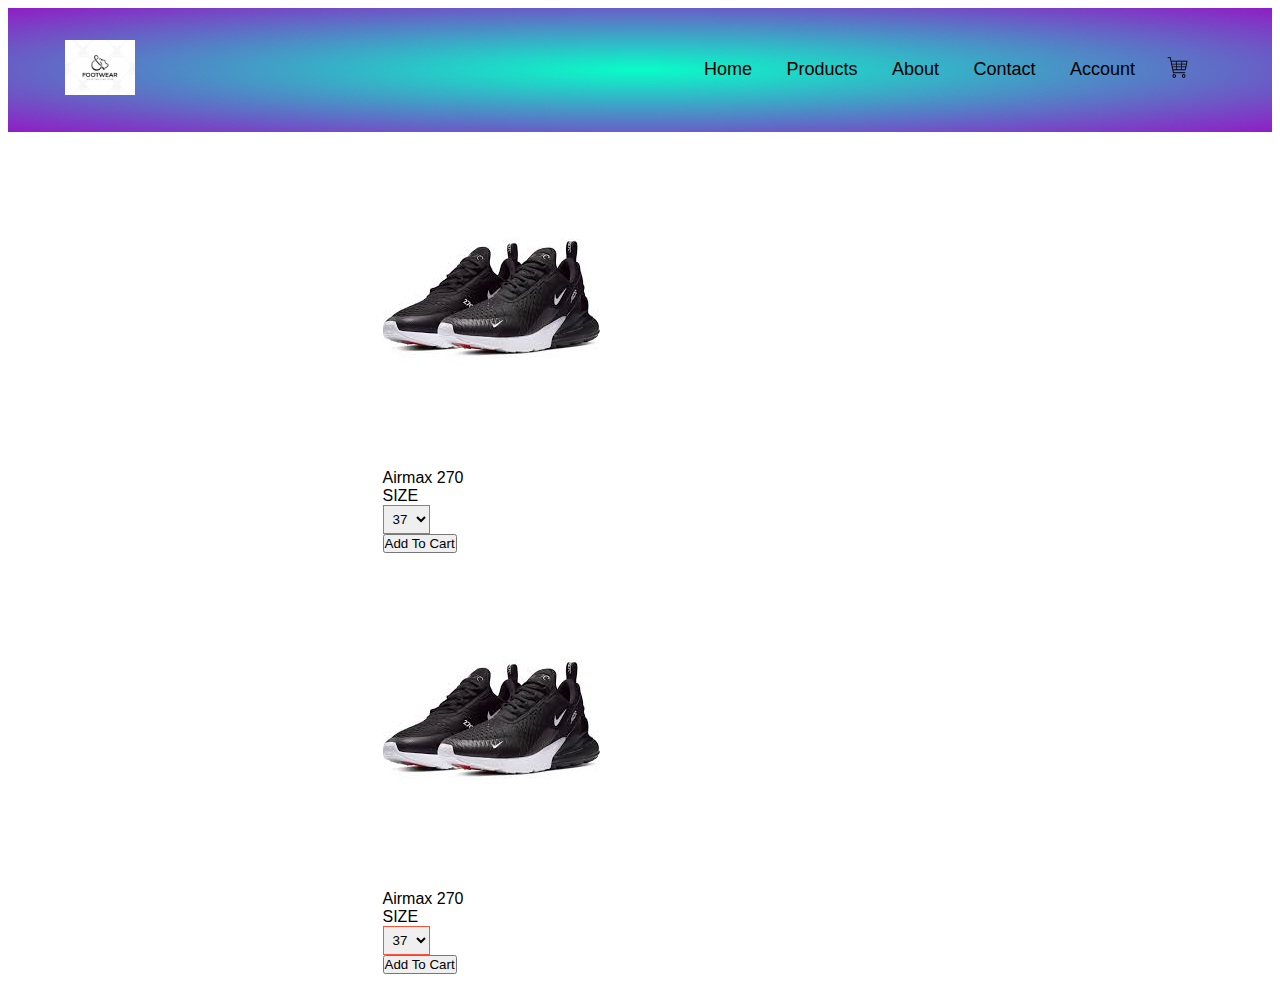
<file: cart-trial.html>
<!DOCTYPE html>
<html lang="en">


<head>

    <meta charset="utf-8">
    <meta name="viewport" content="width=device-width,initial-scale=1.0">
    <title>Air1stop</title>
    <link rel="stylesheet" href="styles.css">




</head>

<body>


    <div class="header">
        <div class=" container ">
            <div class="nav-bar ">
                <div class="logo ">
                    <a href="index.html"><img src="images/cart 3.jpg " width="70px"></a>

                </div>

                <nav>
                    <ul id="MenuItems">



                        <li><a href="index.html">Home</a></li>
                        <li><a href="products.html">Products</a></li>
                        <li><a href="about.html">About</a></li>
                        <li><a href="contact.html">Contact</a></li>
                        <li><a href="accounts.html">Account</a></li>




                    </ul>
                </nav>

                <a href="carts.html"><img src="images/cart 2.png" width="25px" height="25px" class="cart"></a> <img src="images/menu.png" width="37px" height="37px" class="menu-icon" onclick="menutoggle()">

            </div>
        </div>
    </div>

    <!---END OF NAV BAR---->
    <div class="small-container">
        <div class="row" id="item1">
            <div class="col-2">
                <img src="images/270.jpg">
                <div class="title-cart">Airmax 270</div>
                <label>SIZE</label>
                <br>
                <select>
                            <label>SIZE</label>
                        <option>37</option>
                        <option>38</option>
                        <option>39</option>
                        <option>40</option>
                        <option>41</option>
                        <option>42</option>
                        <option>43</option>
                        <option>44</option>


                        </select><br>
                <button onclick="addToCart()">Add To Cart</button>
            </div>










        </div>
    </div>

    <div class="small-container">
        <div class="row" id="item1">
            <div class="col-2">
                <img src="images/270.jpg">
                <div class="title-cart">Airmax 270</div>
                <label>SIZE</label>
                <br>
                <select>
                            <label>SIZE</label>
                        <option>37</option>
                        <option>38</option>
                        <option>39</option>
                        <option>40</option>
                        <option>41</option>
                        <option>42</option>
                        <option>43</option>
                        <option>44</option>


                        </select><br>
                <button onclick="addToCart()">Add To Cart</button>
            </div>










        </div>
    </div>

    <script>
    </script>
</body>

</html>
</file>
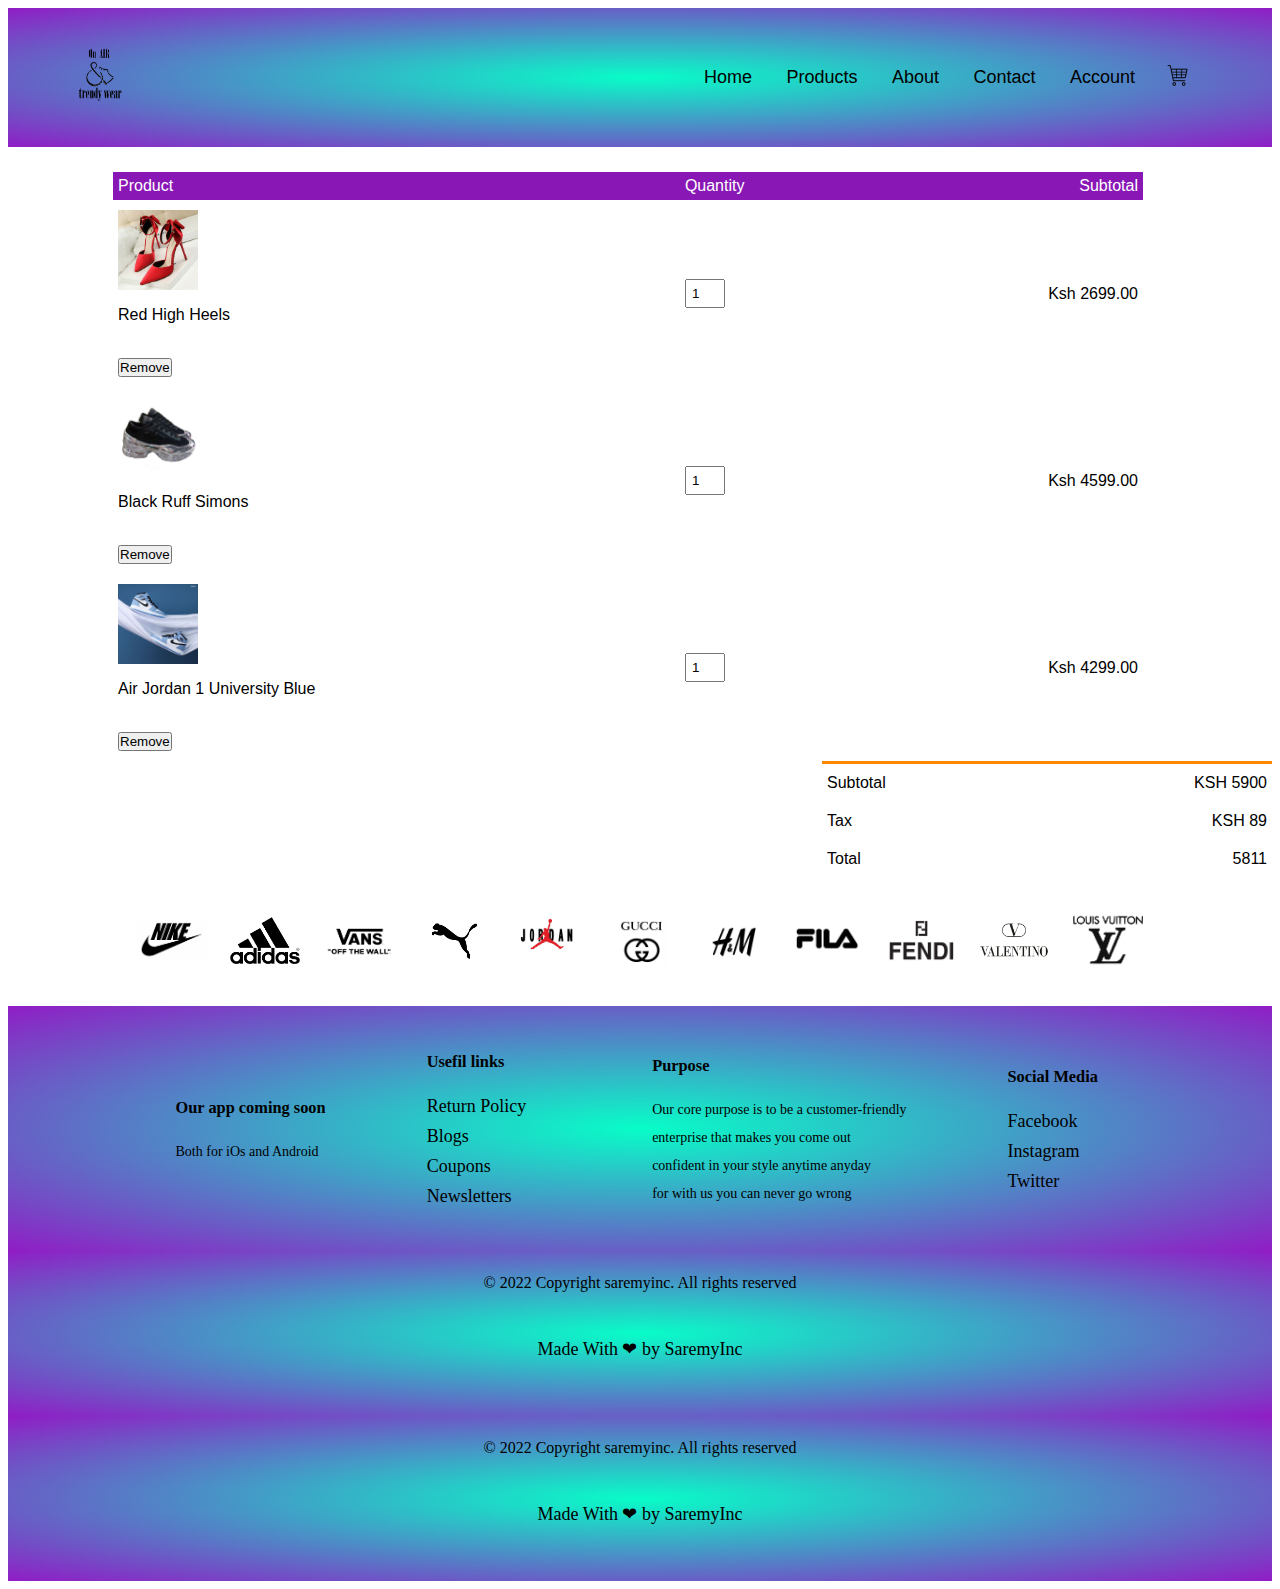
<file: carts.html>
<!DOCTYPE html>
<html lang="en">


<head>

    <meta charset="utf-8">
    <meta name="viewport" content="width=device-width,initial-scale=1.0">
    <title>cart/On air trendy wear</title>

    <link rel="stylesheet" href="styles.css">




</head>

<body>


    <div class="header">
        <div class=" container ">
            <div class="nav-bar">
                <div class="logo ">
                    <a href="index.html"><img src="images/company logo.png " width="70px"></a>

                </div>
                <nav>
                    <ul id="MenuItems">



                        <li><a href="index.html">Home</a></li>
                        <li><a href="products.html">Products</a></li>
                        <li><a href="about.html">About</a></li>
                        <li><a href="contact.html">Contact</a></li>
                        <li><a href="accounts.html">Account</a></li>




                    </ul>
                </nav>

                <a href="carts.html"><img src="images/cart 2.png" width="25px" height="25px" class="cart"></a>
                <img src="images/menu.png" width="37px" height="37px" class="menu-icon" onclick="menutoggle()">


            </div>

        </div>
    </div>

    <!---END OF NAV BAR---->




    <!----------start of cart---------->



    <div class="small-container cart-2">

        <table>
            <tr>

                <th>Product</th>
                <th>Quantity</th>
                <th>Subtotal</th>


            </tr>

    </div>




    <div class="small-container cart-2">
        <div class="cart-items">
            <div class="cart-rows">
                <tr>
                    <td>

                        <img class="cart-info" src="images/red hills.jpg" width="30%">

                        <p class="ruff simons">Red High Heels</p>

                        <br>

                        <button class="removeitem">Remove</button>

                    </td>
                    <td><input class="quantity" type="number" value="1"></td>
                    <td class="cart-price">Ksh 2699.00</td>

                </tr>

            </div>

        </div>



        <div class="cart-items" id="items">
            <div class="cart-rows">
                <tr>

                    <td>

                        <img class="cart-info" src="images/ruff simons.png " width="30% ">




                        <p class="ruff simons">Black Ruff Simons</p>

                        <br>
                        <button class="removeitem">Remove</button>


                    </td>
                    <td><input type="number" value="1" class="quantity"></td>
                    <td class="cart-price">Ksh 4599.00</td>
                </tr>
            </div>
        </div>


        <div class="cart-items">
            <div class="cart-rows">
                <tr>
                    <td>

                        <img class="cart-info" src=" images/j1 uni.jpg " width="30% ">

                        <p class="ruff simons">Air Jordan 1 University Blue</p>

                        <br>
                        <button class="removeitem ">Remove</button>

                    </td>
                    <td><input class="quantity " type="number " value="1 "></td>
                    <td class="cart-price ">Ksh 4299.00</td>
                </tr>
            </div>
        </div>

        </table>

    </div>
    </div>
    <div class="total-price ">
        <table>
            <tr>

                <td>Subtotal</td>
                <td>KSH 5900</td>

            </tr>

            <tr>
                <td>Tax</td>
                <td>KSH 89</td>


            </tr>
            <tr>
                <td>Total</td>
                <td>5811</td>
            </tr>

        </table>



    </div>


    </div>














    <!----------end of cart---------->


    <!--start of brands-->






    <div class="small-container ">
        <div class="row ">

            <div class="col-7 ">

                <img src="images/nike.png ">





            </div>

            <div class="col-7 ">

                <img src="images/adidas.png ">





            </div>

            <div class="col-7 ">

                <img src="images/vans logo.png ">





            </div>

            <div class="col-7 ">

                <img src="images/puma.png ">





            </div>




            <div class="col-7 ">

                <img src="images/jord.jpg ">





            </div>

            <div class="col-7 ">

                <img src="images/gucci.jpg ">





            </div>

            <div class="col-7 ">

                <img src="images/hm.jpg ">





            </div>

            <div class="col-7 ">

                <img src="images/fila.jpg ">





            </div>

            <div class="col-7 ">

                <img src="images/fendi.jpg ">





            </div>


            <div class="col-7 ">

                <img src="images/valenti.jpg ">





            </div>

            <div class="col-7 ">

                <img src="images/lui v.jpg ">





            </div>





        </div>
    </div>




    </div>

    <!------start of footer-->


    <div class="footer ">

        <div class="small-container ">



            <div class="row ">


                <div class="footer-col-1 ">

                    <h3>Our app coming soon</h3>

                    <p>Both for iOs and Android</p>




                </div>
                <div class="footer-col-2 ">

                    <h3>Usefil links</h3>

                    <ul>


                        <li>
                            <a href=" ">Return Policy</a></li>
                        <li>
                            <a href=" ">Blogs</a></li>
                        <li>
                            <a href=" ">Coupons</a></li>

                        <a href=" ">Newsletters</a>
                        </li>


                    </ul>




                </div>
                <div class="footer-col-3 ">

                    <h3>Purpose</h3>

                    <p>Our core purpose is to be a customer-friendly <br>enterprise that makes you come out
                        <br> confident in your style anytime anyday
                        <br>for with us you can never go wrong</p>




                </div>
                <div class="footer-col-4 ">

                    <h3>Social Media</h3>

                    <ul>

                        <li><a href=" ">Facebook</a></li>
                        <li><a href=" ">Instagram</a></li>
                        <li><a href=" ">Twitter</a></li>






                    </ul>




                </div>




            </div>




        </div>



    </div>


    <div class="copyright ">
        <div class="small-container ">
            <div class="row ">
                <p> &copy 2022 Copyright saremyinc. All rights reserved </p>
            </div>

        </div>
        <a href=" ">
            <p>Made With &#10084 by SaremyInc</p>
        </a>



    </div>

    <!--end of footer-->


    <!--------JS for toggle menu------->

    <script src="response.js">
    </script>
</body>



</html>

</div>



</div>


<div class="copyright ">
    <div class="small-container ">
        <div class="row ">
            <p> &copy 2022 Copyright saremyinc. All rights reserved </p>
        </div>

    </div>
    <a href=" ">
        <p>Made With &#10084 by SaremyInc</p>
    </a>



</div>

<!--end of footer-->


<!--------JS for toggle menu------->

<script src="cart.js ">
</script>
</body>



</html>
</file>
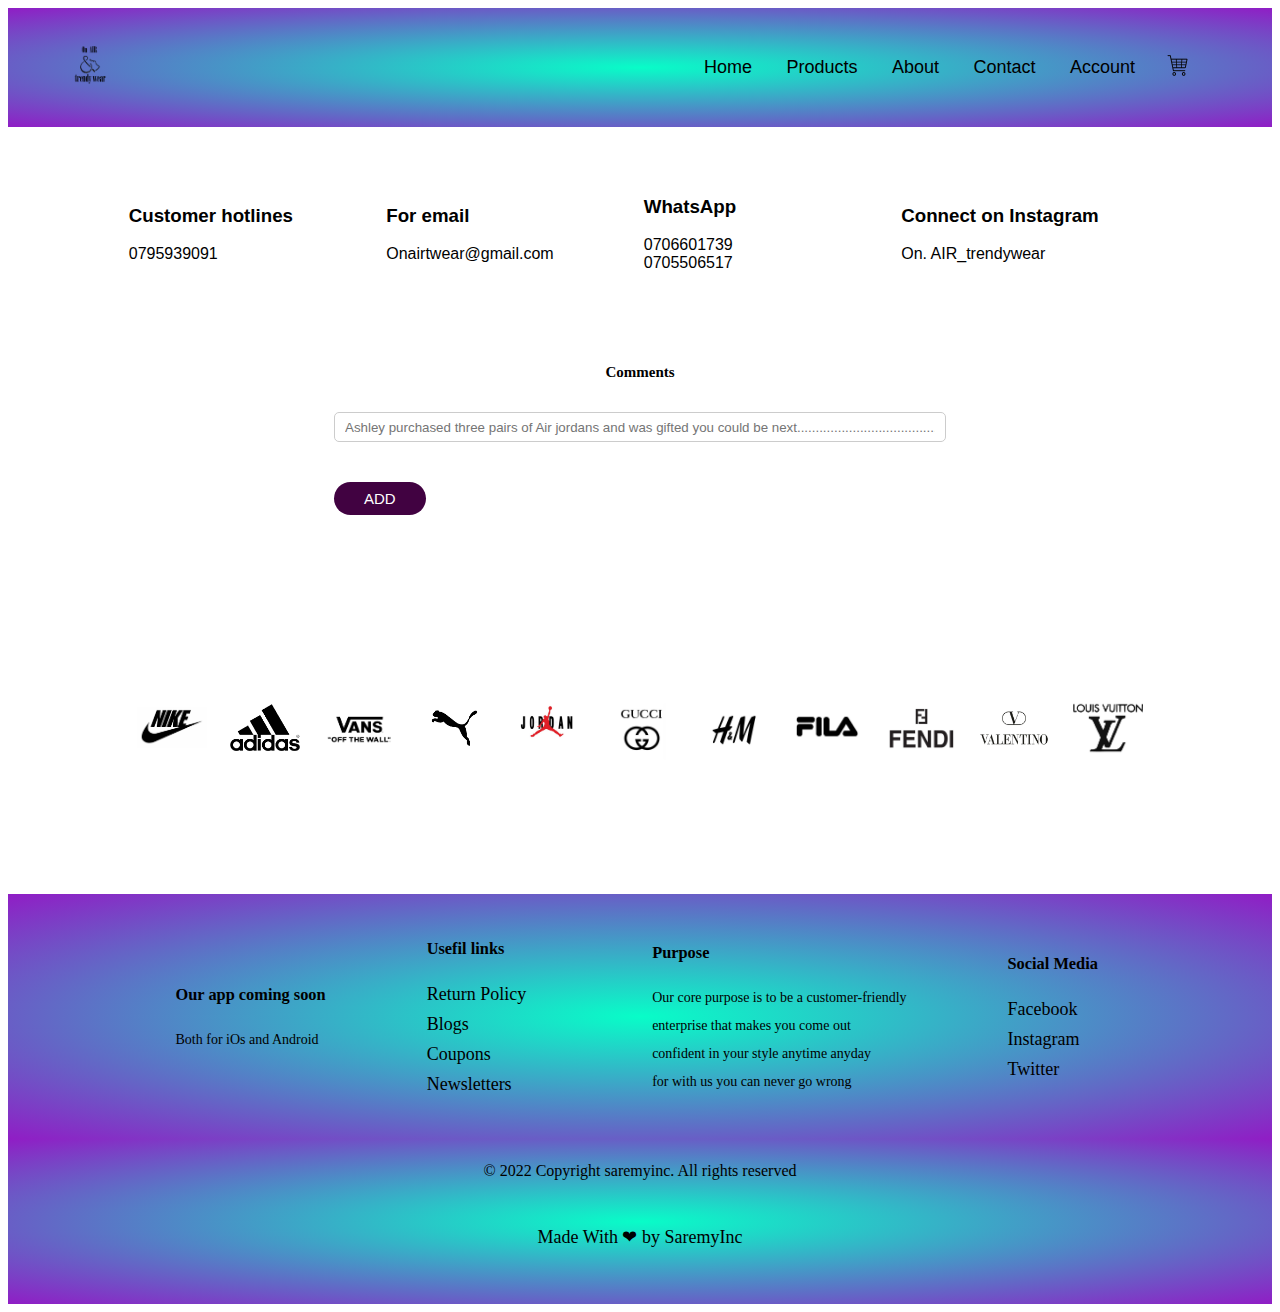
<file: contact.html>
<!DOCTYPE html>
<html lang="en">


<head>

    <meta charset="utf-8">
    <meta name="viewport" content="width=device-width,initial-scale=1.0">
    <title>contact-Air1stop</title>
    <link rel="stylesheet" href="styles.css">




</head>

<body>


    <div class="header">
        <div class=" container ">
            <div class="nav-bar ">
                <div class="logo ">
                    <a href="index.html"><img src="images/company logo.png " width="50px"></a>

                </div>

                <nav>
                    <ul id="MenuItems">



                        <li><a href="index.html">Home</a></li>
                        <li><a href="products.html">Products</a></li>
                        <li><a href="about.html">About</a></li>
                        <li><a href="contact.html">Contact</a></li>
                        <li><a href="accounts.html">Account</a></li>




                    </ul>
                </nav>

                <a href="carts.html"><img src="images/cart 2.png" width="25px" height="25px" class="cart"></a> <img src="images/menu.png" width="37px" height="37px" class="menu-icon" onclick="menutoggle()">


            </div>


            <!---END OF NAV BAR---->

        </div>

    </div>

    <div class="small-container">
        <div class="row">
            <div class="col-3">

                <h3>Customer hotlines</h3>

                <span>0795939091</span>

            </div>


            <div class="col-3">
                <h3>For email</h3>

                <span>Onairtwear@gmail.com</span>
            </div>
            <div class="col-3">
                <h3>WhatsApp</h3>
                <span>0706601739</span>
                <br>
                <span>0705506517</span>
            </div>



            <div class="col-3">
                <h3>Connect on Instagram</h3>
                <span>On.
                    AIR_trendywear </span>
            </div>



        </div>
    </div>





    <form class="comment">

        <div class="row">
            <div class="col-2">
                <label><h4>Comments</h4></label>
                <input type="text-area" placeholder="Ashley purchased three pairs of Air jordans and was gifted you could be next...................................... " width="100% " height=" ">


                <a href=" " div class="btn-2 ">ADD</a>
            </div>
        </div>


    </form>

















    </div>
    <!--start of brands-->
    <div class=" brands ">

        <div class="small-container ">
            <div class="row ">

                <div class="col-7 ">

                    <img src="images/nike.png ">





                </div>

                <div class="col-7 ">

                    <img src="images/adidas.png ">





                </div>

                <div class="col-7 ">

                    <img src="images/vans logo.png ">





                </div>

                <div class="col-7 ">

                    <img src="images/puma.png ">





                </div>




                <div class="col-7 ">

                    <img src="images/jord.jpg ">





                </div>

                <div class="col-7 ">

                    <img src="images/gucci.jpg ">





                </div>

                <div class="col-7 ">

                    <img src="images/hm.jpg ">





                </div>

                <div class="col-7 ">

                    <img src="images/fila.jpg ">





                </div>

                <div class="col-7 ">

                    <img src="images/fendi.jpg ">





                </div>


                <div class="col-7 ">

                    <img src="images/valenti.jpg ">





                </div>

                <div class="col-7 ">

                    <img src="images/lui v.jpg ">





                </div>





            </div>
        </div>




    </div>

    <!------start of footer-->


    <div class="footer ">

        <div class="small-container ">



            <div class="row ">


                <div class="footer-col-1 ">

                    <h3>Our app coming soon</h3>

                    <p>Both for iOs and Android</p>




                </div>
                <div class="footer-col-2 ">

                    <h3>Usefil links</h3>

                    <ul>


                        <li>
                            <a href=" ">Return Policy</a></li>
                        <li>
                            <a href=" ">Blogs</a></li>
                        <li>
                            <a href=" ">Coupons</a></li>

                        <a href=" ">Newsletters</a>
                        </li>


                    </ul>




                </div>
                <div class="footer-col-3 ">

                    <h3>Purpose</h3>

                    <p>Our core purpose is to be a customer-friendly <br>enterprise that makes you come out
                        <br> confident in your style anytime anyday
                        <br>for with us you can never go wrong</p>




                </div>
                <div class="footer-col-4 ">

                    <h3>Social Media</h3>

                    <ul>

                        <li><a href=" ">Facebook</a></li>
                        <li><a href=" ">Instagram</a></li>
                        <li><a href=" ">Twitter</a></li>






                    </ul>




                </div>




            </div>




        </div>



    </div>


    <div class="copyright ">
        <div class="small-container ">
            <div class="row ">
                <p> &copy 2022 Copyright saremyinc. All rights reserved </p>
            </div>

        </div>
        <a href=" ">
            <p>Made With &#10084 by SaremyInc</p>
        </a>



    </div>

    <!--end of footer-->


    <!--------JS for toggle menu------->

    <script src="response.js">
        var MenuItems = document.getElementById("MenuItems ");
        MenuItems.style.maxHeight == "0px ";


        function menutoggle() {


            if (MenuItems.style.maxHeight == "0px ") {

                MenuItems.style.maxHeight = "200px ";
            } else {
                MenuItems.style.maxHeight = "0px ";
            }
        }
    </script>
</body>



</html>
</file>
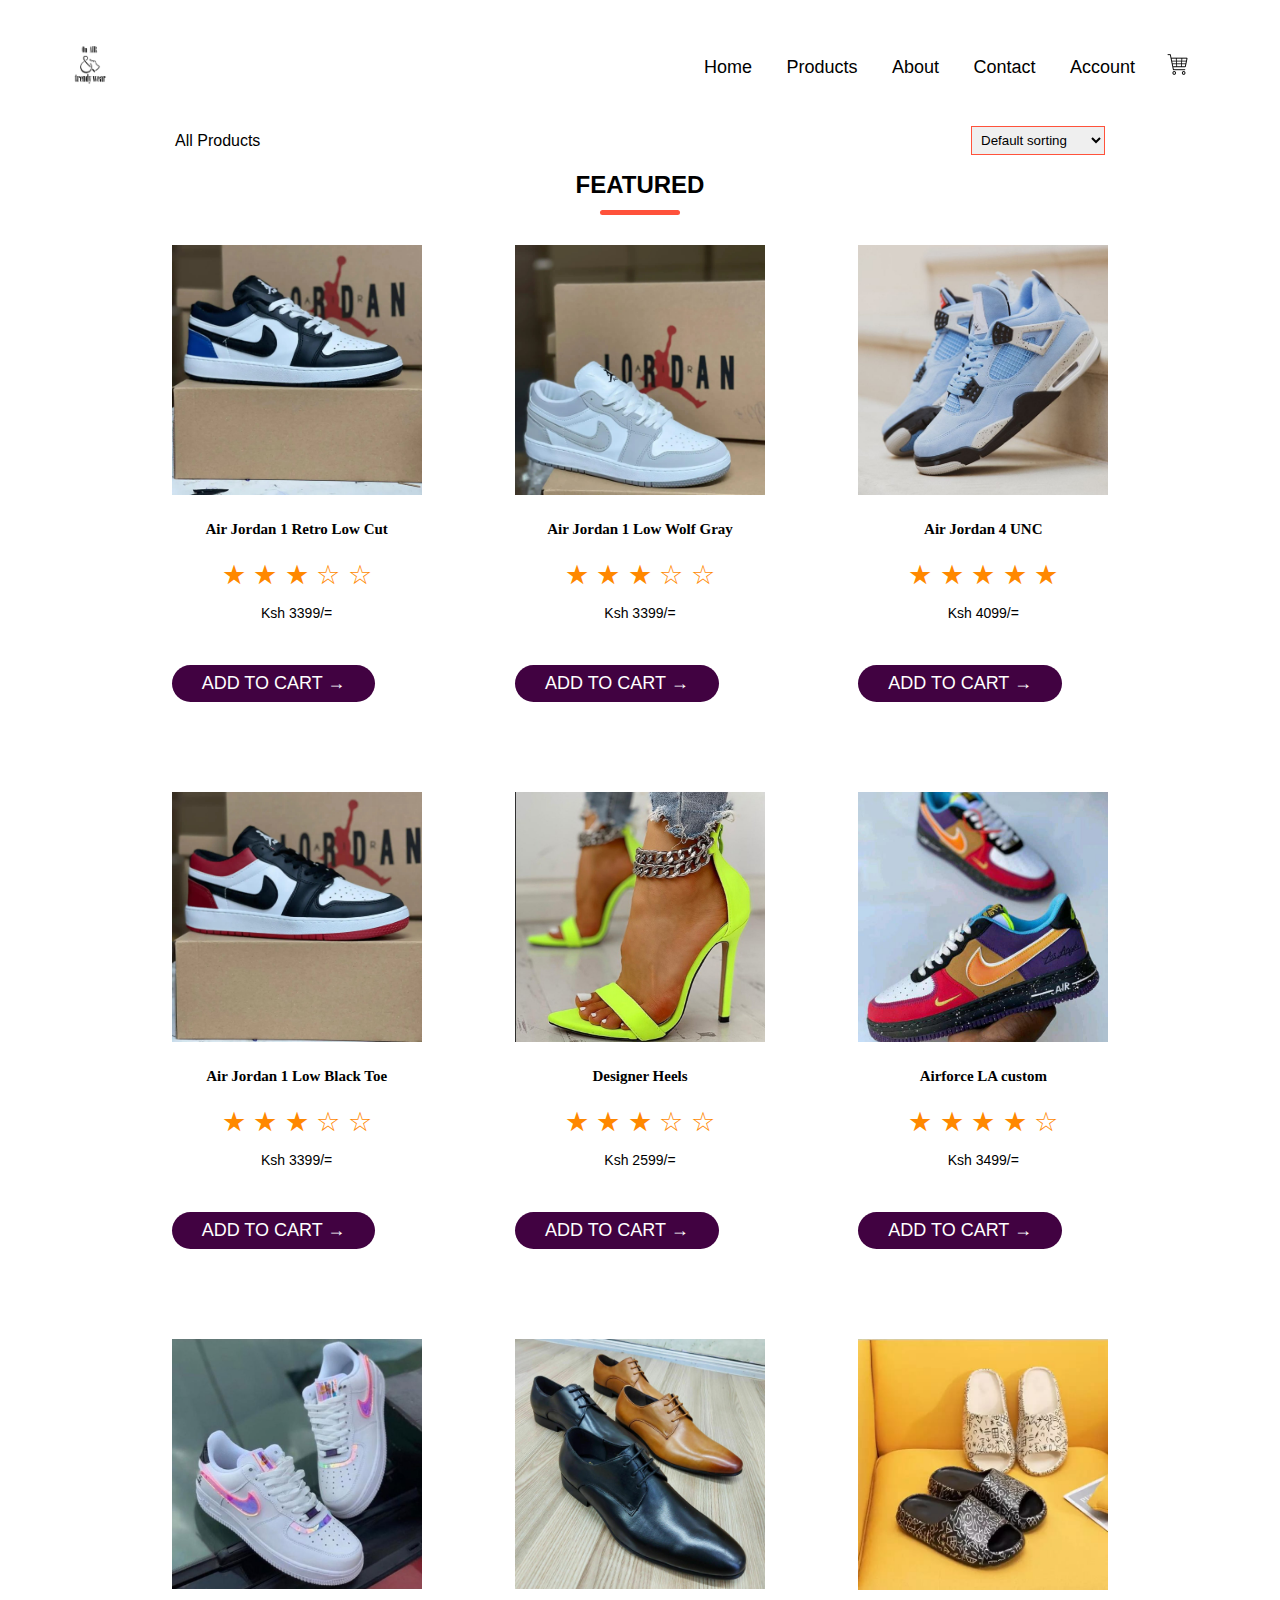
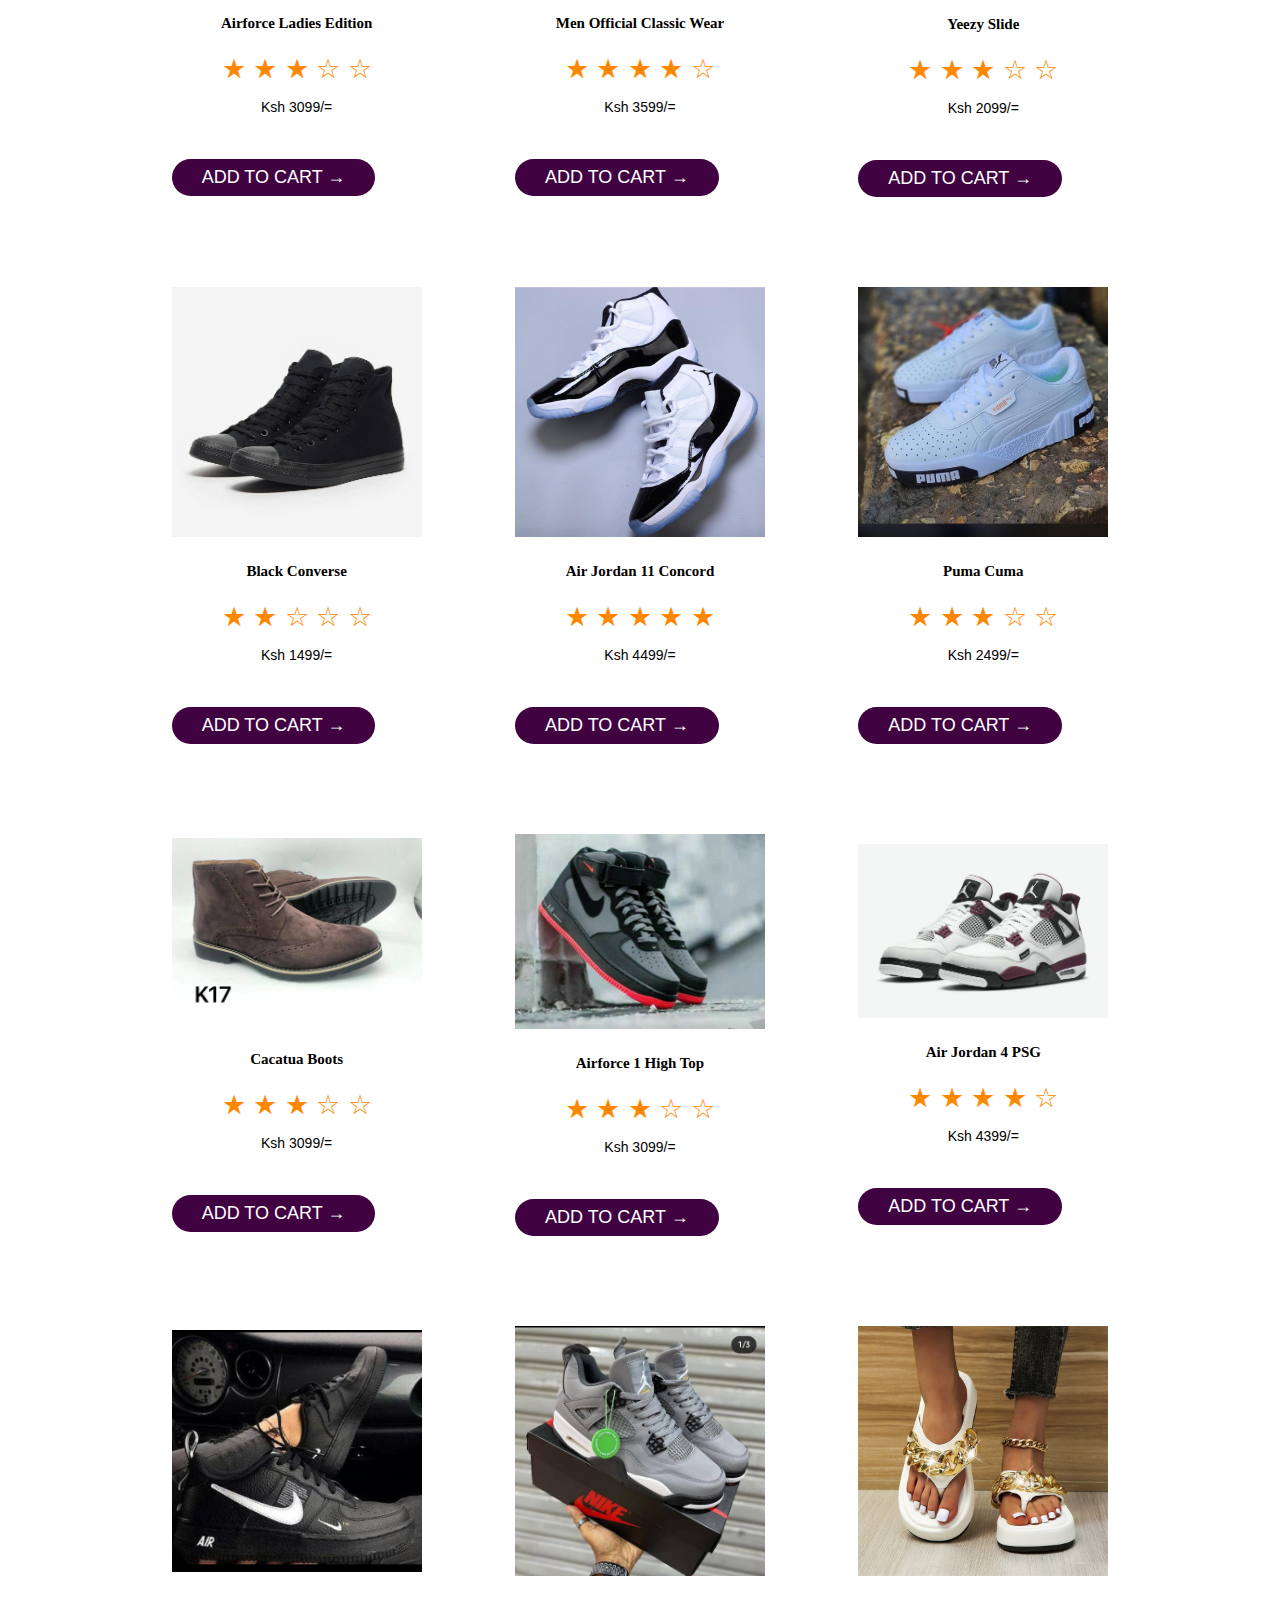
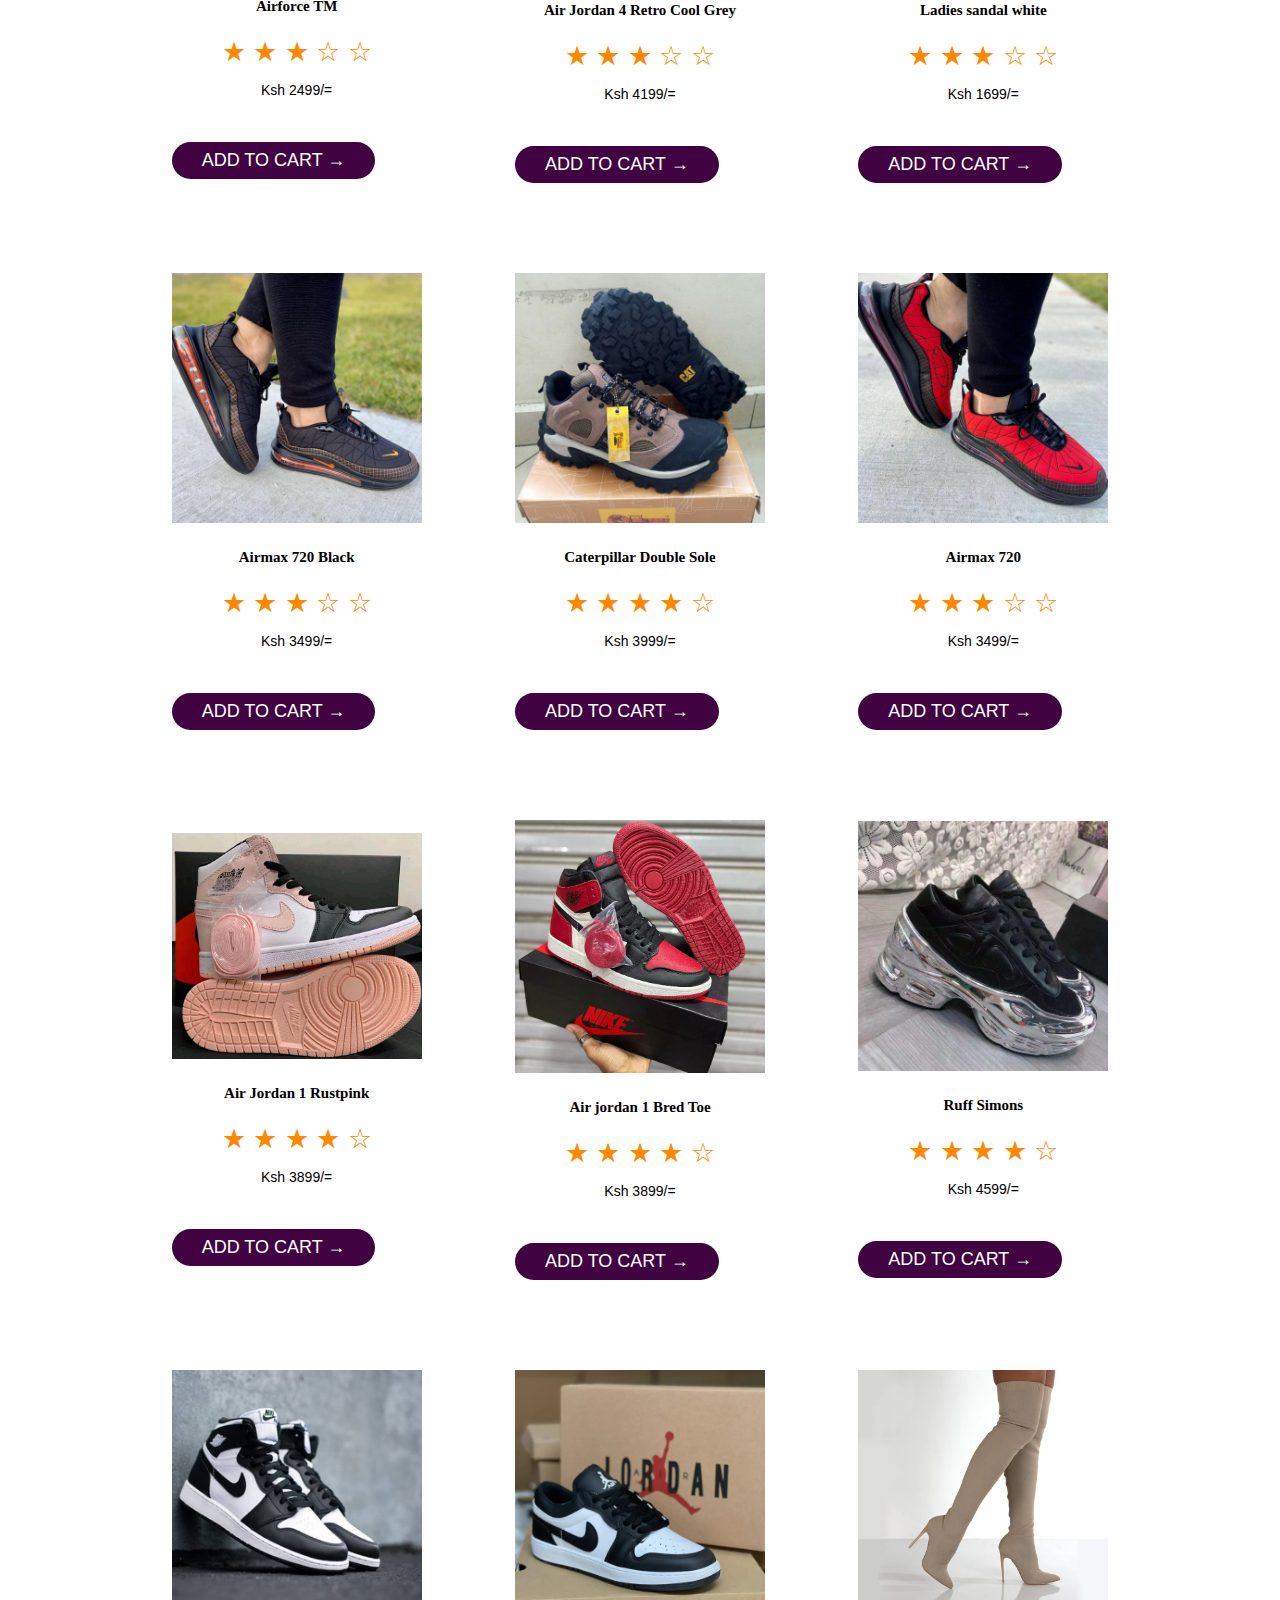
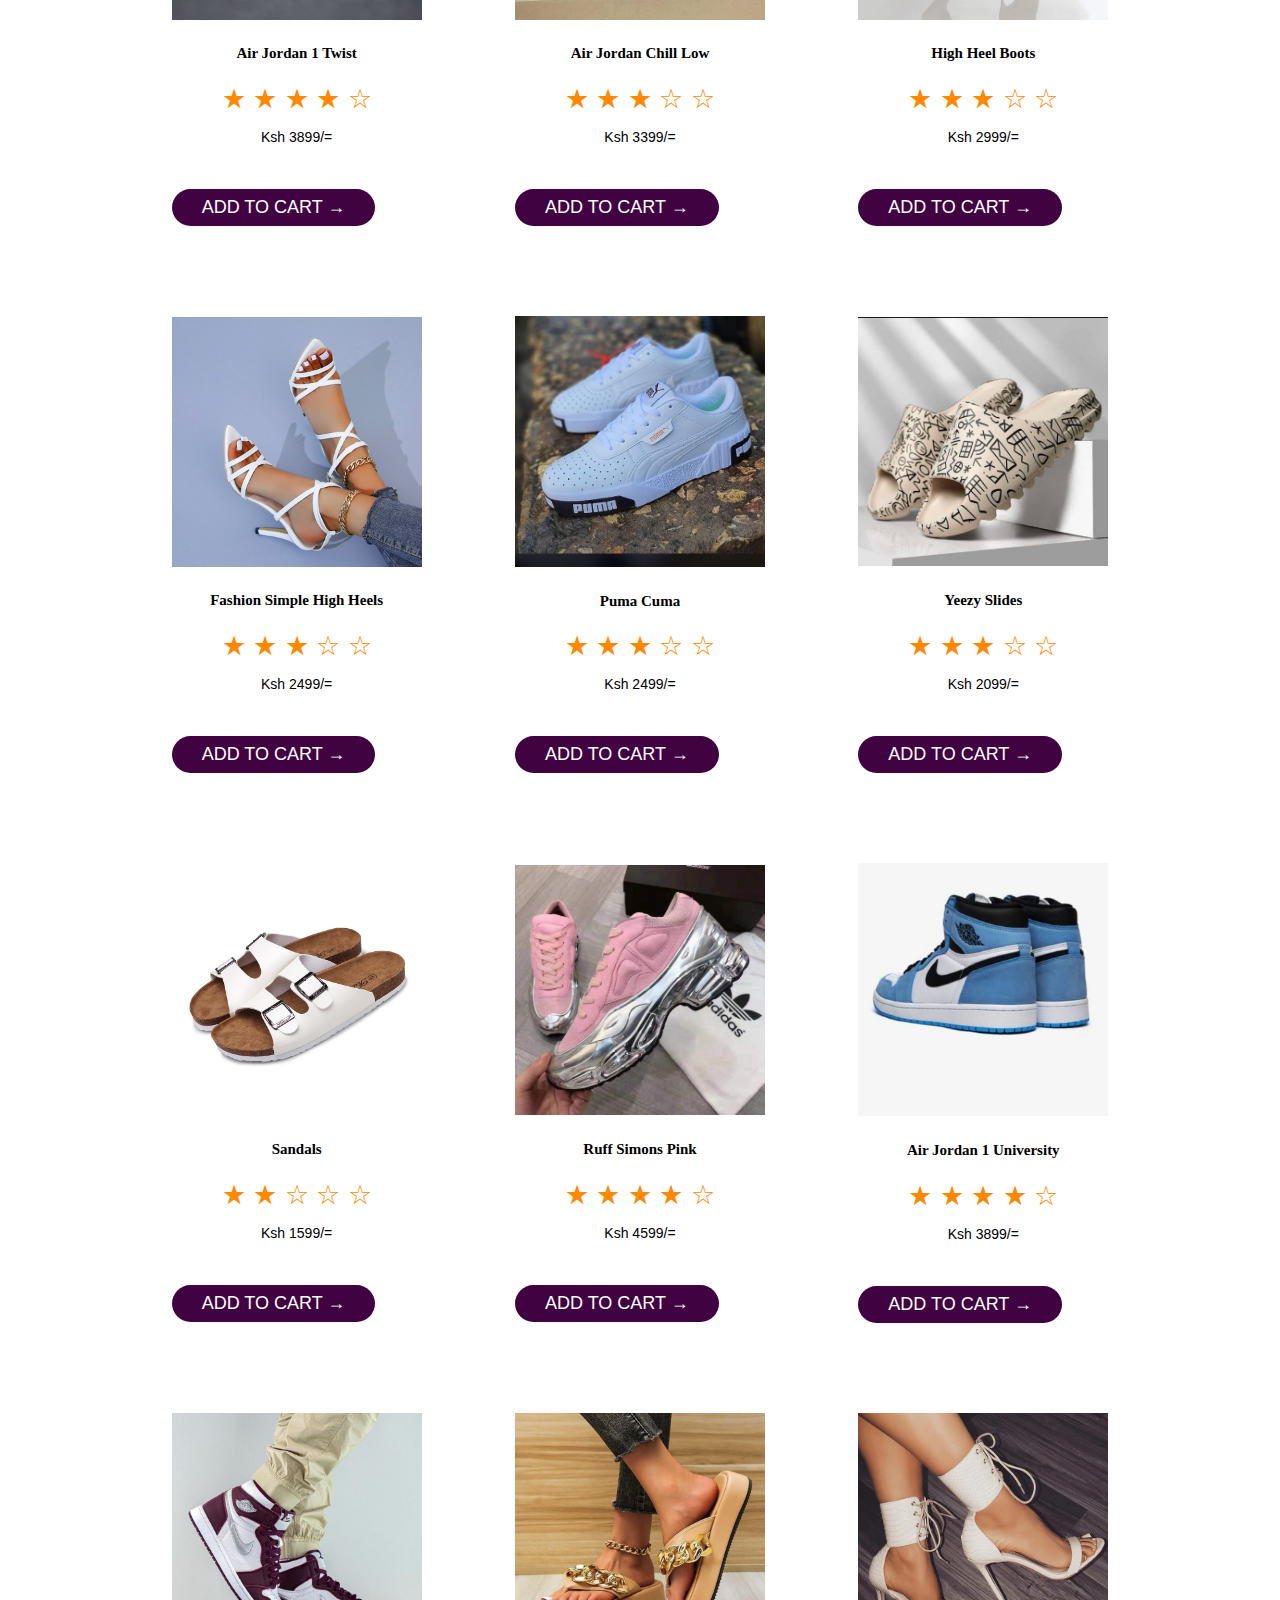
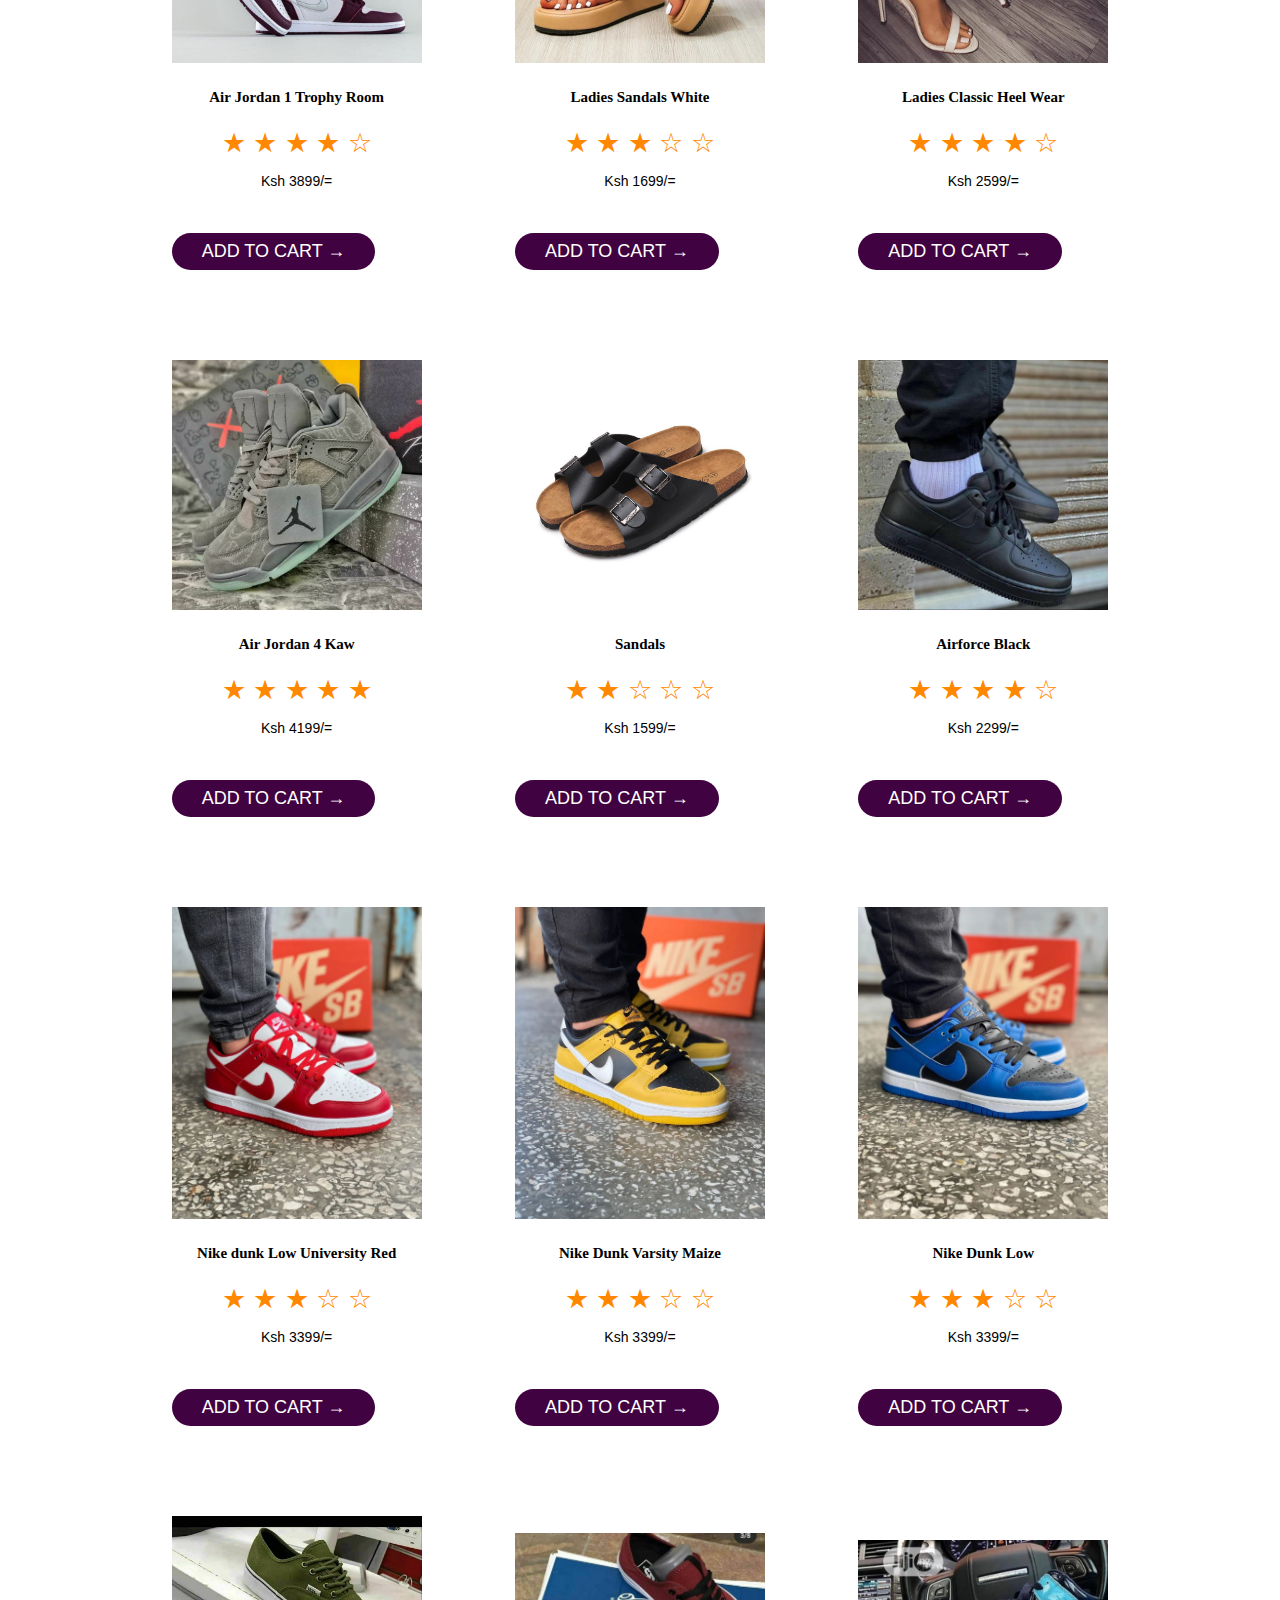
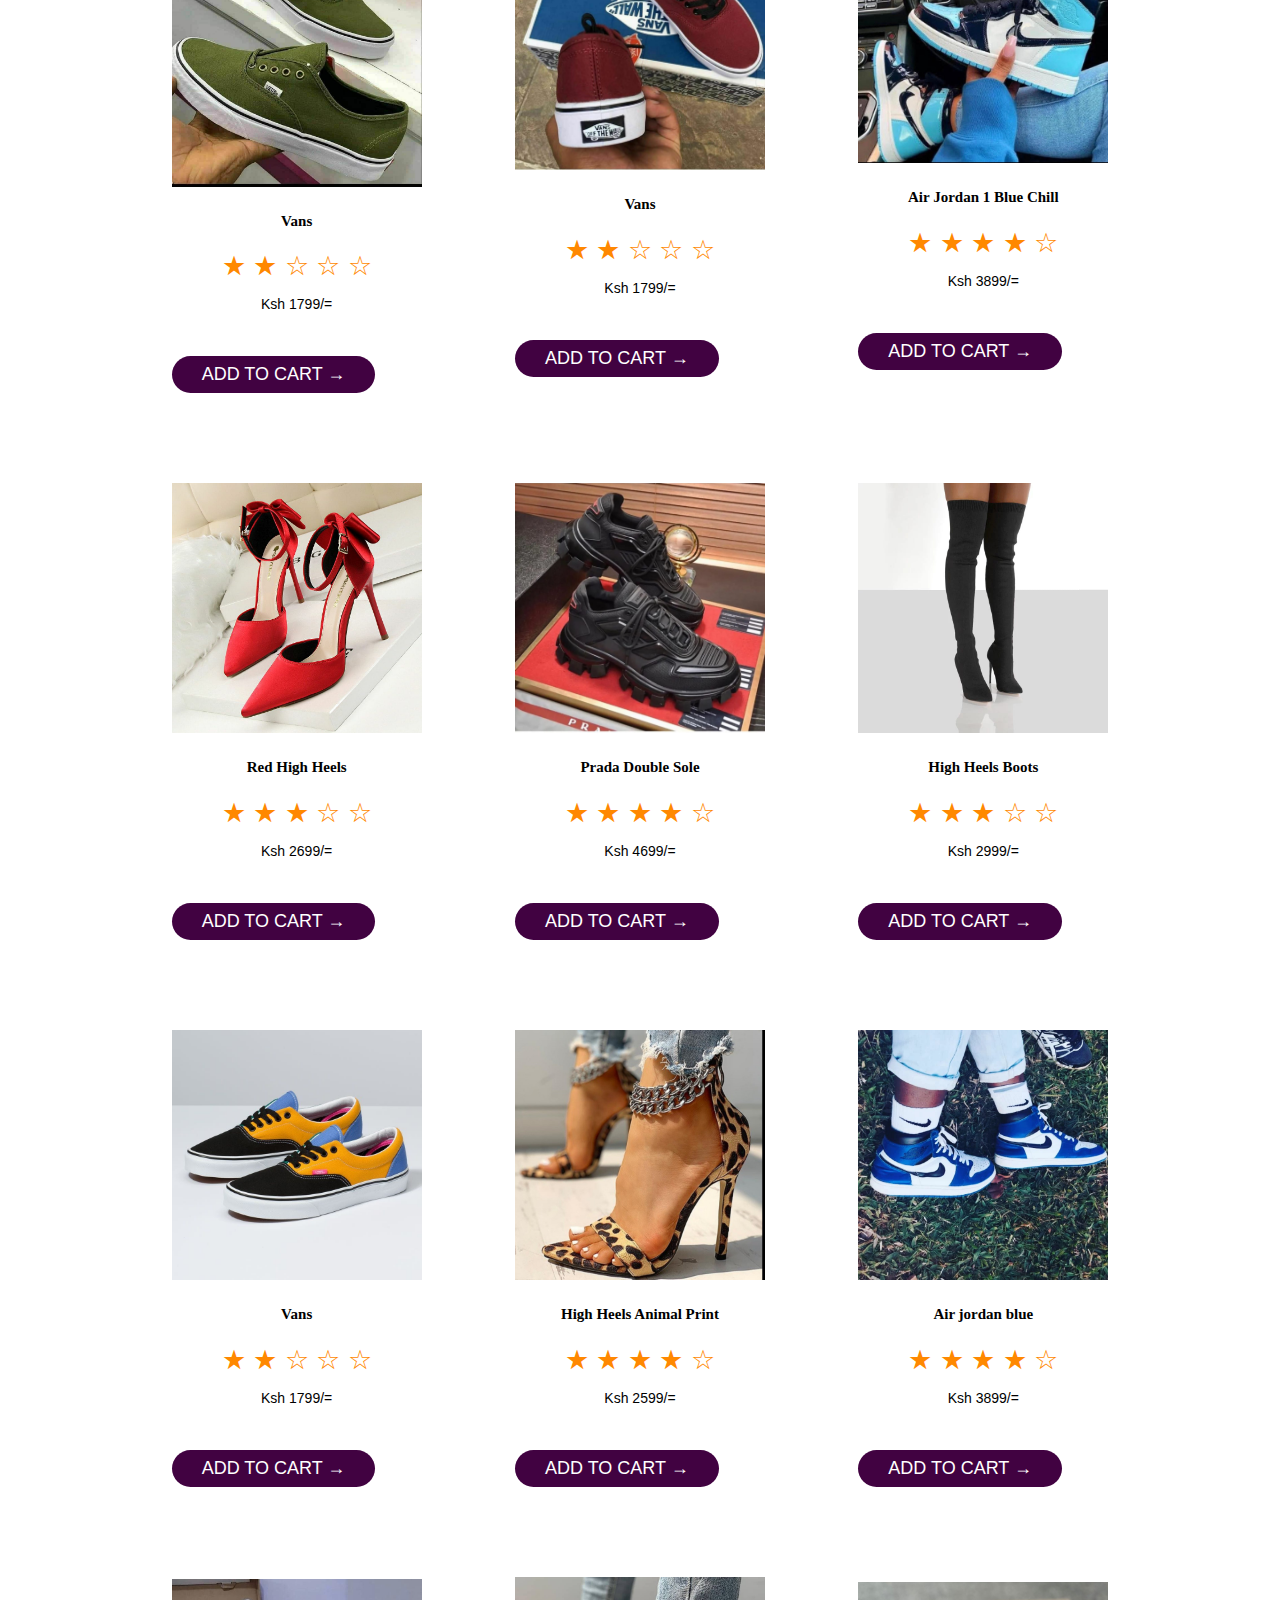
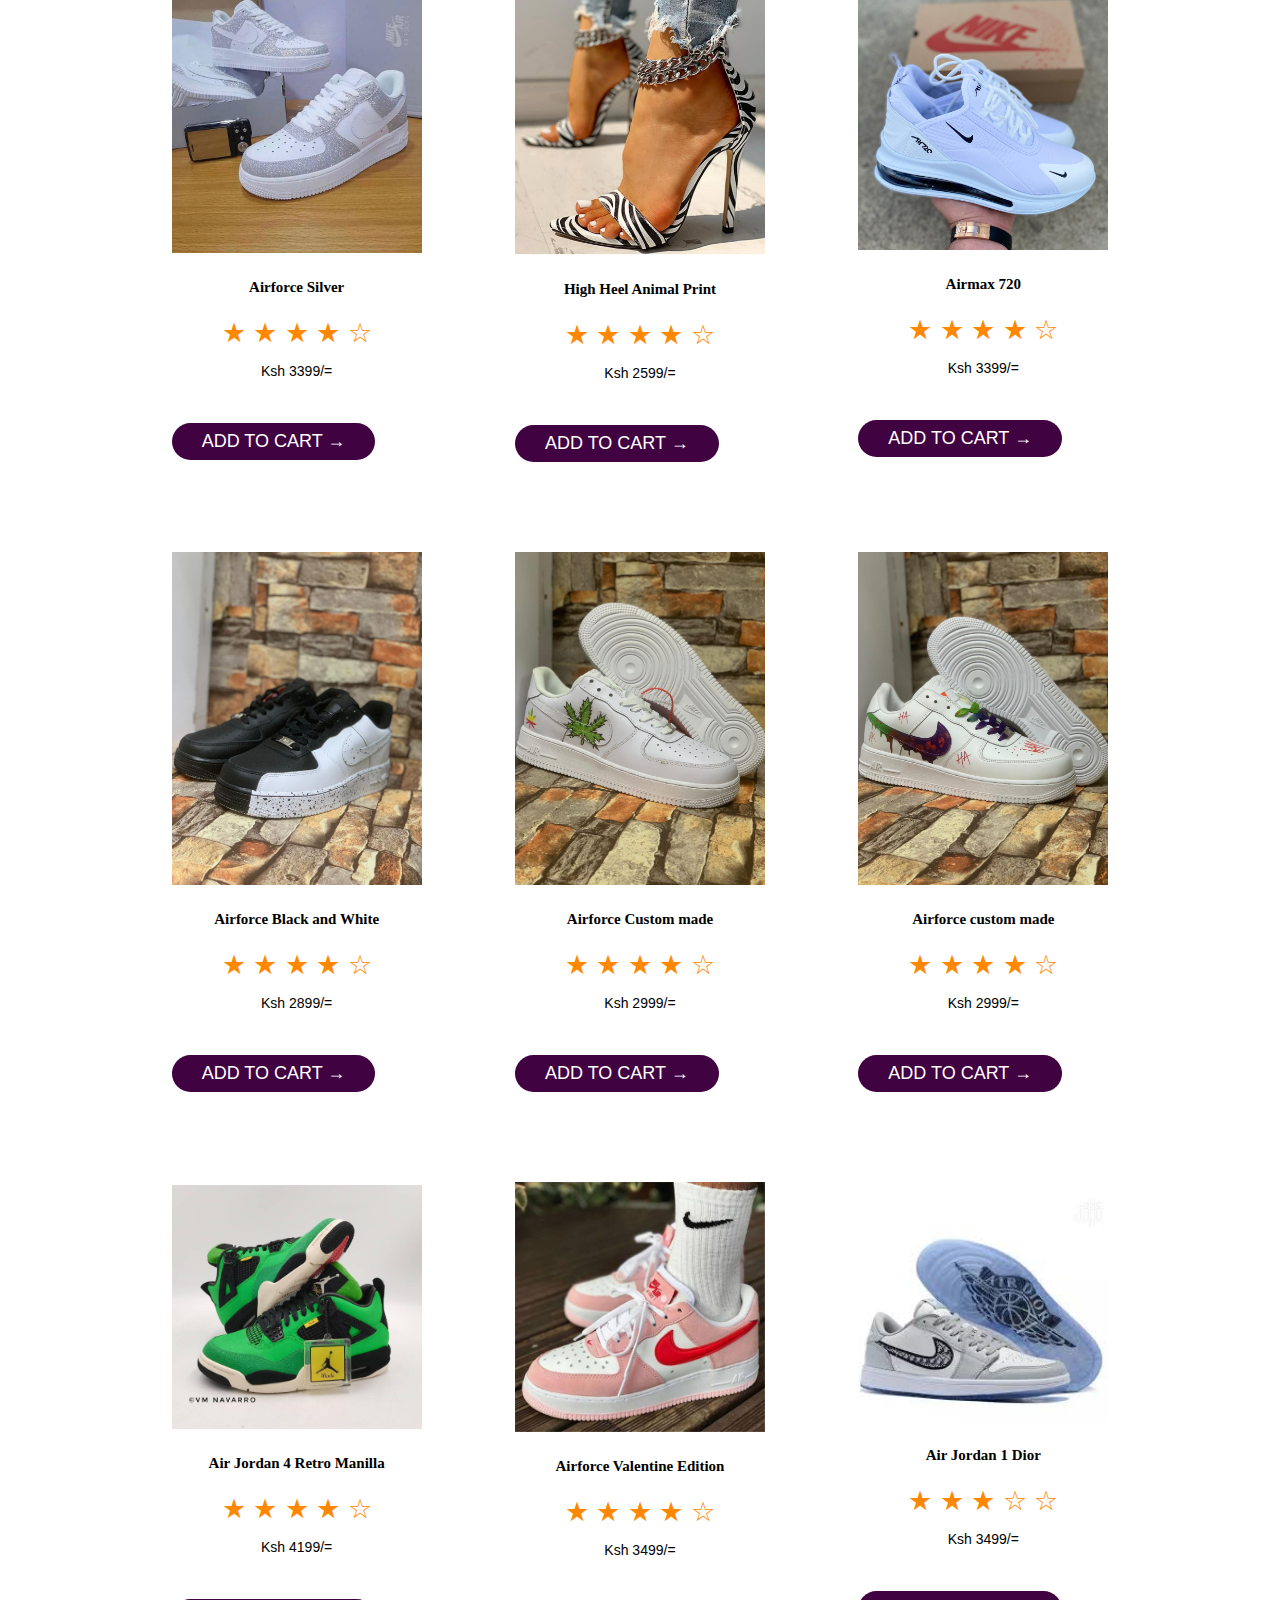
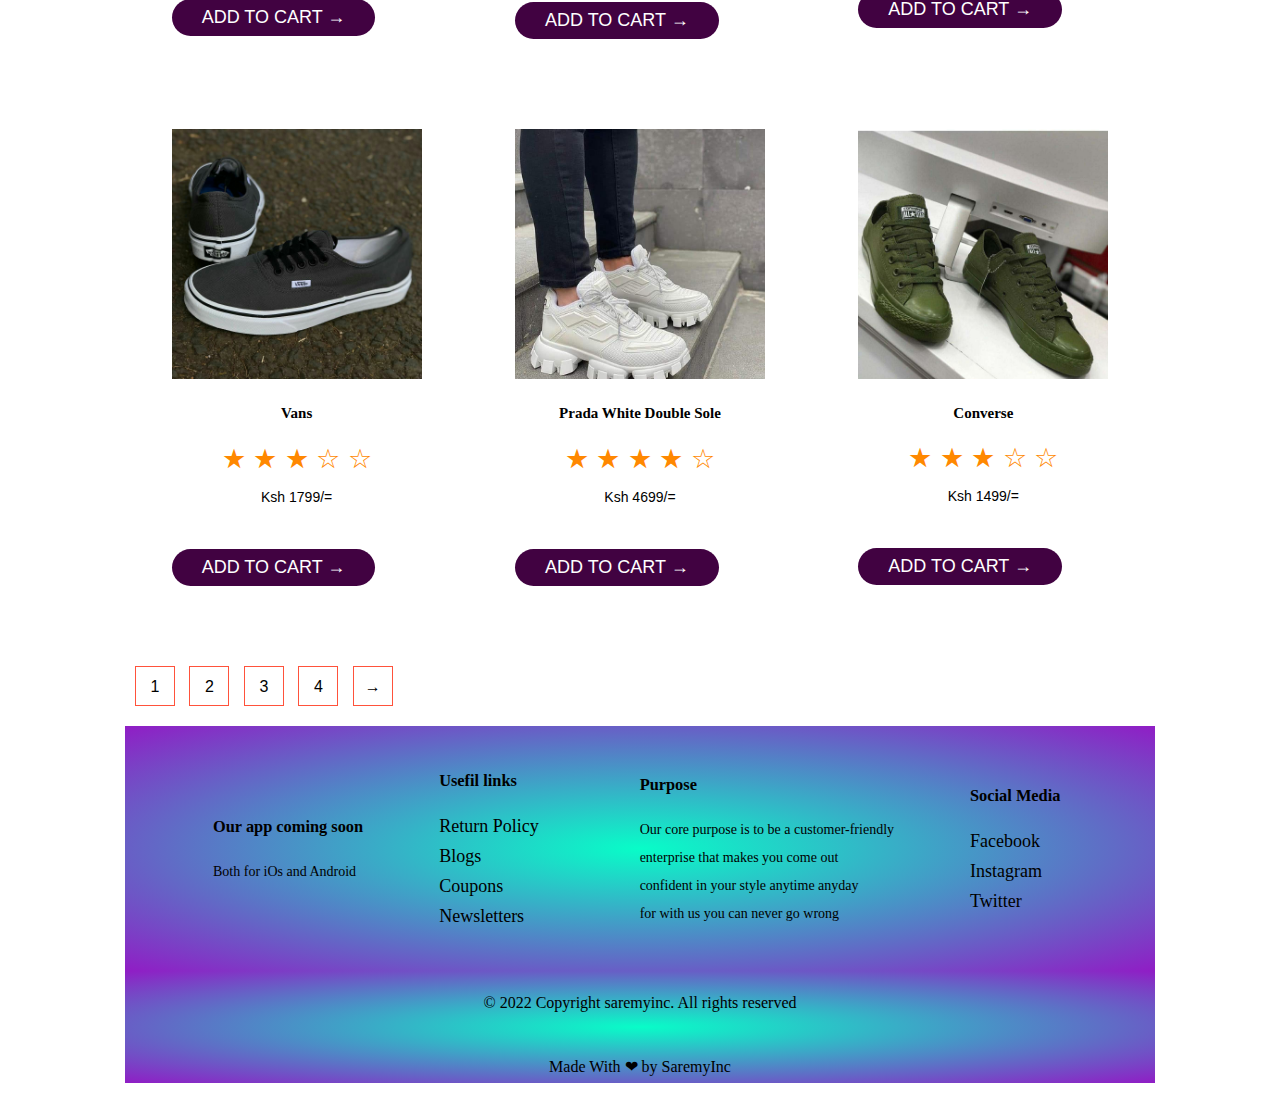
<file: products.html>
<!DOCTYPE html>
<html lang="en">


<head>

    <meta charset="utf-8">
    <meta name="viewport" content="width=device-width,initial-scale=1.0">
    <title>Products/on air trendy wear</title>
    <link rel="stylesheet" href="styles.css">




</head>

<body>



    <div class=" container ">
        <div class="nav-bar ">
            <div class="logo ">
                <img src="images/company logo.png" width="50px">

            </div>

            <nav>
                <ul id="MenuItems">



                    <li><a href="index.html">Home</a></li>
                    <li><a href="products.html">Products</a></li>
                    <li><a href="about.html">About</a></li>
                    <li><a href="contact.html">Contact</a></li>
                    <li><a href="accounts.html">Account</a></li>




                </ul>
            </nav>
            <a href="carts.html"><img src="images/cart 2.png" width="25px" height="25px" class="cart"></a>

            <img src="images/menu.png" width="37px" height="37px" class="menu-icon" onclick="menutoggle()">


        </div>


        <!---END OF NAV BAR---->



    </div>

    <!---end of container---->
    <!--start of cart 1-->

    <div class="small-container">


        <div class="row  row-2">
            <h>All Products</h>

            <select>
                
                <option>Default sorting</option>
                <option>sort by price</option>
                <option>sort by popularity</option>
                <option>sort by rating</option>
                <option>sort by sale</option>
                










            </select>
        </div>






        <div clas="categories">

        </div>
    </div>

    </div>
    <!--end of categories 1-->





    <!--start of cart 1-->

    <div class="small-container">

        <h2 class="title">FEATURED </h2>
        <div clas="categories">
            <div class="row">



                <div class="col-4">
                    <img src="images/aj1 bl bl.jpg ">
                    <h4>Air Jordan 1 Retro Low Cut</h4>
                    <div class="rating">&#9733 &#9733 &#9733 &#9734 &#9734

                    </div>

                    <p>Ksh 3399/=</p>


                    <div class="button">
                        <a href="" div class="btn">ADD TO CART  &#8594 </a
                  ></div>
                </div>



                <div class="col-4">
                    <img src="images/aj1 lc.jpg">
                    <h4>Air Jordan 1 Low Wolf Gray</h4>
                    <div class="rating">&#9733 &#9733 &#9733 &#9734 &#9734

                    </div>


                    <p>Ksh 3399/=</p>
                    <a href="" div class="btn">ADD TO CART  &#8594 </a>
                    </div>










                    <div class="col-4">
                        <img src="images/IMG-20220308-WA0061.jpg">
                        <h4>Air Jordan 4 UNC</h4>
                        <div class="rating">&#9733 &#9733 &#9733 &#9733 &#9733

                        </div>


                        <p>Ksh 4099/=</p>
                        <a href="" div class="btn">ADD TO CART  &#8594 </a>
                    </div>

                </div>
            </div>
        </div>





        <!--end of categories 1-->


        <!-----start of products----->
        <!--start of cart 2-->

        <div class="small-container">


            <div class="categories">

                <div class="row">



                    <div class="col-4">

                        <img src="images/aj1 red bl (2).jpg ">
                        <h4>Air Jordan 1 Low Black Toe</h4>
                        <div class="rating">&#9733 &#9733 &#9733 &#9734 &#9734

                        </div>
                        <p>Ksh 3399/=</p>
                        <a href="" class="btn">ADD TO CART  &#8594 </a>
                    </div>









                    <div class="col-4">

                        <img src="images/IMG-20220308-WA0010.jpg">
                        <h4>Designer Heels</h4>
                        <div class="rating">&#9733 &#9733 &#9733 &#9734 &#9734

                        </div>
                        <p>Ksh 2599/=</p>
                        <a href="" div class="btn">ADD TO CART  &#8594 </a>
                    </div>





                    <div class="col-4">
                        <img src="images/cust air.jpg">
                        <h4>Airforce LA custom</h4>
                        <div class="rating">&#9733 &#9733 &#9733 &#9733 &#9734

                        </div>
                        <p>Ksh 3499/=</p>
                        <a href="" div class="btn">ADD TO CART  &#8594 </a>
                    </div>





                </div>
            </div>
        </div>

        <!--end of categories 2-->


        <!--start of cart 3-->

        <div class="small-container">
            <div clas="categories">
                <div class="row">



                    <div class="col-4">

                        <img src="images/airf wh cus.jpg ">
                        <h4>Airforce Ladies Edition</h4>
                        <div class="rating">&#9733 &#9733 &#9733 &#9734 &#9734

                        </div>
                        <p>Ksh 3099/=</p>
                        <a href="" div class="btn">ADD TO CART  &#8594 </a>
                    </div>


                    <div class="col-4">

                        <img src="images/official.jpg">
                        <h4>Men Official Classic Wear</h4>
                        <div class="rating">&#9733 &#9733 &#9733 &#9733 &#9734

                        </div>
                        <p>Ksh 3599/=</p>
                        <a href="" div class="btn">ADD TO CART  &#8594 </a>
                    </div>







                    <div class="col-4">
                        <img src="images/yeezys.jpg">
                        <h4>Yeezy Slide</h4>
                        <div class="rating">&#9733 &#9733 &#9733 &#9734 &#9734

                        </div>

                        <p>Ksh 2099/=</p>
                        <a href="" div class="btn">ADD TO CART  &#8594 </a>
                    </div>



                </div>
            </div>
        </div>

        <!--end of categories  3-->


        <!--startof cart 4-->


        <div class="small-container">
            <div clas="categories">
                <div class="row">



                    <div class="col-4">

                        <img src="images/converse ht.jpg ">
                        <h4>Black Converse</h4>
                        <div class="rating">&#9733 &#9733 &#9734 &#9734 &#9734

                        </div>

                        <p>Ksh 1499/=</p>
                        <a href="" div class="btn">ADD TO CART  &#8594 </a>
                    </div>







                    <div class="col-4">

                        <img src="images/j11 2.jpg">
                        <h4>Air Jordan 11 Concord</h4>
                        <div class="rating">&#9733 &#9733 &#9733 &#9733 &#9733
                        </div>

                        <p>Ksh 4499/=</p>
                        <a href="" div class="btn">ADD TO CART  &#8594 </a>
                    </div>





                    <div class="col-4">
                        <img src="images/puma cuma.jpg">
                        <h4>Puma Cuma</h4>
                        <div class="rating">&#9733 &#9733 &#9733 &#9734 &#9734

                        </div>
                        <p>Ksh 2499/=</p>
                        <a href="" div class="btn">ADD TO CART  &#8594 </a>
                    </div>


                </div>
            </div>
        </div>

        <!--end of categories   4-->



        <!--start of cart 5-->

        <div class="small-container">
            <div clas="categories">
                <div class="row">



                    <div class="col-4">

                        <img src="images/IMG-20220307-WA0046.jpg ">
                        <h4>Cacatua Boots</h4>
                        <div class="rating">&#9733 &#9733 &#9733 &#9734 &#9734

                        </div>
                        <p>Ksh 3099/=</p>
                        <a href="" div class="btn">ADD TO CART  &#8594 </a>
                    </div>





                    <div class="col-4">

                        <img src="images/af1 ht.jpg">
                        <h4>Airforce 1 High Top</h4>
                        <div class="rating">&#9733 &#9733 &#9733 &#9734 &#9734

                        </div>
                        <p>Ksh 3099/=</p>
                        <a href="" div class="btn">ADD TO CART  &#8594 </a>
                    </div>


                    <div class="col-4">
                        <img src="images/psg.jpg ">
                        <h4>Air Jordan 4 PSG</h4>
                        <div class="rating">&#9733 &#9733 &#9733 &#9733 &#9734

                        </div>
                        <p>Ksh 4399/=</p>
                        <a href="" div class="btn">ADD TO CART  &#8594 </a>
                    </div>



                </div>
            </div>
        </div>

        <!--end of categories  5-->





        <!--start of cart 6-->


        <div class="small-container">
            <div clas="categories">
                <div class="row">



                    <div class="col-4">

                        <img src="images/air tm.jpg ">
                        <h4>Airforce TM</h4>
                        <div class="rating">&#9733 &#9733 &#9733 &#9734 &#9734

                        </div>
                        <p>Ksh 2499/=</p>
                        <a href="" div class="btn">ADD TO CART  &#8594 </a>
                    </div>




                    <div class="col-4">

                        <img src="images/j4.jpg">
                        <h4>Air Jordan 4 Retro Cool Grey</h4>
                        <div class="rating">&#9733 &#9733 &#9733 &#9734 &#9734

                        </div>
                        <p>Ksh 4199/=</p>
                        <a href="" div class="btn">ADD TO CART  &#8594 </a>
                    </div>




                    <div class="col-4">
                        <img src="images/slide sx.jpg">
                        <h4>Ladies sandal white</h4>
                        <div class="rating">&#9733 &#9733 &#9733 &#9734 &#9734

                        </div>
                        <p>Ksh 1699/=</p>
                        <a href="" div class="btn">ADD TO CART  &#8594 </a>
                    </div>


                </div>
            </div>
        </div>

        <!--end of categories 6-->




        <!--start of cart 7-->

        <div class="small-container">
            <div clas="categories">
                <div class="row">



                    <div class="col-4">

                        <img src="images/airmax 720 2.jpg ">
                        <h4>Airmax 720 Black</h4>
                        <div class="rating">&#9733 &#9733 &#9733 &#9734 &#9734

                        </div>
                        <p>Ksh 3499/=</p>
                        <a href="" div class="btn">ADD TO CART  &#8594 </a>
                    </div>


                    <div class="col-4">

                        <img src="images/cat.jpg">
                        <h4>Caterpillar Double Sole</h4>
                        <div class="rating">&#9733 &#9733 &#9733 &#9733 &#9734

                        </div>
                        <p>Ksh 3999/=</p>
                        <a href="" div class="btn">ADD TO CART  &#8594 </a>
                    </div>



                    <div class="col-4">
                        <img src="images/airmax 720.jpg">
                        <h4>Airmax 720</h4>
                        <div class="rating">&#9733 &#9733 &#9733 &#9734 &#9734

                        </div>
                        <p>Ksh 3499/=</p>
                        <a href="" div class="btn">ADD TO CART  &#8594 </a>
                    </div>



                </div>
            </div>
        </div>

        <!--end of categories  7-->



        <!--start of cart 8-->
        <div class="small-container">
            <div clas="categories">
                <div class="row">



                    <div class="col-4">

                        <img src="images/aj1 pink.jpg ">
                        <h4>Air Jordan 1 Rustpink</h4>
                        <div class="rating">&#9733 &#9733 &#9733 &#9733 &#9734

                        </div>
                        <p>Ksh 3899/=</p>
                        <a href="" div class="btn">ADD TO CART  &#8594 </a>
                    </div>


                    <div class="col-4">

                        <img src="images/aj1 rd blk.jpg">
                        <h4>Air jordan 1 Bred Toe</h4>
                        <div class="rating">&#9733 &#9733 &#9733 &#9733 &#9734

                        </div>
                        <p>Ksh 3899/=</p>
                        <a href="" div class="btn">ADD TO CART  &#8594 </a>
                    </div>


                    <div class="col-4">
                        <img src="images/ruff simons.jpg">
                        <h4>Ruff Simons</h4>
                        <div class="rating">&#9733 &#9733 &#9733 &#9733 &#9734

                        </div>
                        <p>Ksh 4599/=</p>
                        <a href="" div class="btn">ADD TO CART  &#8594 </a>
                    </div>


                </div>
            </div>
        </div>
        <!--end of categories 8-->



        <!--start of cart 9-->
        <div class="small-container">
            <div clas="categories">
                <div class="row">



                    <div class="col-4">

                        <img src="images/j1 black.jpg ">
                        <h4>Air Jordan 1 Twist</h4>
                        <div class="rating">&#9733 &#9733 &#9733 &#9733 &#9734

                        </div>
                        <p>Ksh 3899/=</p>
                        <a href="" div class="btn">ADD TO CART  &#8594 </a>
                    </div>




                    <div class="col-4">

                        <img src="images/aj1 lc blk.jpg">
                        <h4>Air Jordan Chill Low </h4>
                        <div class="rating">&#9733 &#9733 &#9733 &#9734 &#9734

                        </div>
                        <p>Ksh 3399/=</p>
                        <a href="" div class="btn">ADD TO CART  &#8594 </a>
                    </div>


                    <div class="col-4">
                        <img src="images/boots.jpg">
                        <h4>High Heel Boots</h4>
                        <div class="rating">&#9733 &#9733 &#9733 &#9734 &#9734

                        </div>

                        <p>Ksh 2999/=</p>
                        <a href="" div class="btn">ADD TO CART  &#8594 </a>
                    </div>

                </div>
            </div>
        </div>

        <!--end of categories   9-->



        <!--start of cart 10-->

        <div class="small-container">
            <div clas="categories">
                <div class="row">



                    <div class="col-4">

                        <img src="images/heelw.jpg ">
                        <h4>Fashion Simple High Heels</h4>
                        <div class="rating">&#9733 &#9733 &#9733 &#9734 &#9734

                        </div>
                        <p>Ksh 2499/=</p>
                        <a href="" div class="btn">ADD TO CART  &#8594 </a>
                    </div>




                    <div class="col-4">

                        <img src="images/puma cuma.jpg">
                        <h4>Puma Cuma</h4>
                        <div class="rating">&#9733 &#9733 &#9733 &#9734 &#9734

                        </div>
                        <p>Ksh 2499/=</p>
                        <a href="" div class="btn">ADD TO CART  &#8594 </a>
                    </div>




                    <div class="col-4">
                        <img src="images/slides yz.jpg">
                        <h4>Yeezy Slides</h4>
                        <div class="rating">&#9733 &#9733 &#9733 &#9734 &#9734

                        </div>
                        <p>Ksh 2099/=</p>
                        <a href="" div class="btn">ADD TO CART  &#8594</a>
                    </div>


                </div>
            </div>
        </div>

        <!--end of categories   10-->





        <!--start of cat 11-->

        <div class="small-container">
            <div clas="categories">
                <div class="row">



                    <div class="col-4">

                        <img src="images/sandal.jpg ">
                        <h4>Sandals</h4>
                        <div class="rating">&#9733 &#9733 &#9734 &#9734 &#9734

                        </div>
                        <p>Ksh 1599/=</p>
                        <a href="" div class="btn">ADD TO CART  &#8594 </a>
                    </div>


                    <div class="col-4">

                        <img src="images/ruff sm.jpg">
                        <h4>Ruff Simons Pink</h4>
                        <div class="rating">&#9733 &#9733 &#9733 &#9733 &#9734

                        </div>
                        <p>Ksh 4599/=</p>
                        <a href="" div class="btn">ADD TO CART  &#8594 </a>
                    </div>




                    <div class="col-4">
                        <img src="images/uni j1.jpg">
                        <h4>Air Jordan 1 University</h4>
                        <div class="rating">&#9733 &#9733 &#9733 &#9733 &#9734

                        </div>
                        <p>Ksh 3899/=</p>
                        <a href="" div class="btn">ADD TO CART  &#8594 </a>
                    </div>



                </div>
            </div>
        </div>

        <!--end of categories   11-->





        <!--start of cart 13-->
        <div class="small-container">

            <div clas="categories">
                <div class="row">



                    <div class="col-4">

                        <img src="images/j1.jpg ">
                        <h4>Air Jordan 1 Trophy Room</h4>
                        <div class="rating">&#9733 &#9733 &#9733 &#9733 &#9734

                        </div>
                        <p>Ksh 3899/=</p>
                        <a href="" div class="btn">ADD TO CART  &#8594 </a>
                    </div>


                    <div class="col-4">

                        <img src="images/sand.jpg">
                        <h4>Ladies Sandals White</h4>
                        <div class="rating">&#9733 &#9733 &#9733 &#9734 &#9734

                        </div>
                        <p>Ksh 1699/=</p>
                        <a href="" div class="btn">ADD TO CART  &#8594 </a>
                    </div>



                    <div class="col-4">
                        <img src="images/hheel.jpg">
                        <h4>Ladies Classic Heel Wear</h4>
                        <div class="rating">&#9733 &#9733 &#9733 &#9733 &#9734

                        </div>
                        <p>Ksh 2599/=</p>
                        <a href="" div class="btn">ADD TO CART  &#8594 </a>
                    </div>


                </div>
            </div>
        </div>

        <!--end of categories  13-->


        <!--start of cart 14-->
        <div class="small-container">
            <div clas="categories">
                <div class="row">



                    <div class="col-4">

                        <img src="images/kaw.jpg ">
                        <h4>Air Jordan 4 Kaw</h4>
                        <div class="rating">&#9733 &#9733 &#9733 &#9733 &#9733

                        </div>
                        <p>Ksh 4199/=</p>
                        <a href="" div class="btn">ADD TO CART  &#8594 </a>
                    </div>


                    <div class="col-4">

                        <img src="images/sand bl.jpg">
                        <h4>Sandals</h4>
                        <div class="rating">&#9733 &#9733 &#9734 &#9734 &#9734


                        </div>
                        <p>Ksh 1599/=</p>
                        <a href="" div class="btn">ADD TO CART  &#8594 </a>
                    </div>




                    <div class="col-4">
                        <img src="images/af bl.jpg">
                        <h4>Airforce Black</h4>
                        <div class="rating">&#9733 &#9733 &#9733 &#9733 &#9734

                        </div>
                        <p>Ksh 2299/=</p>
                        <a href="" div class="btn">ADD TO CART  &#8594 </a>
                    </div>


                </div>
            </div>
        </div>

        <!--end of categories   14-->




        <!--start of cart 15-->



        <!--start of cart 16-->
        <div class="small-container">
            <div clas="categories">
                <div class="row">



                    <div class="col-4">

                        <img src="images/sb red.jpg ">
                        <h4>Nike dunk Low University Red</h4>
                        <div class="rating">&#9733 &#9733 &#9733 &#9734 &#9734


                        </div>
                        <p>Ksh 3399/=</p>
                        <a href="" div class="btn">ADD TO CART  &#8594 </a>
                    </div>


                    <div class="col-4">

                        <img src="images/sb yl.jpg">
                        <h4>Nike Dunk Varsity Maize</h4>
                        <div class="rating">&#9733 &#9733 &#9733 &#9734 &#9734


                        </div>
                        <p>Ksh 3399/=</p>
                        <a href="" div class="btn">ADD TO CART  &#8594 </a>
                    </div>



                    <div class="col-4">
                        <img src="images/sb bl.jpg">
                        <h4>Nike Dunk Low</h4>
                        <div class="rating">&#9733 &#9733 &#9733 &#9734 &#9734


                        </div>
                        <p>Ksh 3399/=</p>
                        <a href="" div class="btn">ADD TO CART  &#8594 </a>
                    </div>


                </div>
            </div>
        </div>

        <!--end of categories  16-->



        <!--start of cart 17-->

        <div class="small-container">
            <div clas="categories">
                <div class="row">



                    <div class="col-4">

                        <img src="images/vans gre.jpg ">
                        <h4>Vans</h4>
                        <div class="rating">&#9733 &#9733 &#9734 &#9734 &#9734


                        </div>
                        <p>Ksh 1799/=</p>
                        <a href="" div class="btn">ADD TO CART  &#8594 </a>
                    </div>


                    <div class="col-4">

                        <img src="images/vans mrn.jpg">
                        <h4>Vans </h4>
                        <div class="rating">&#9733 &#9733 &#9734 &#9734 &#9734


                        </div>
                        <p>Ksh 1799/=</p>
                        <a href="" div class="btn">ADD TO CART  &#8594 </a>
                    </div>





                    <div class="col-4">
                        <img src="images/uni blue.jpg">
                        <h4>Air Jordan 1 Blue Chill</h4>
                        <div class="rating">&#9733 &#9733 &#9733 &#9733 &#9734


                        </div>
                        <p>Ksh 3899/=</p>
                        <a href="" div class="btn">ADD TO CART  &#8594 </a>
                    </div>


                </div>
            </div>
        </div>

        <!--end of categories  17-->




        <!--start of cart 18-->

        <div class="small-container">
            <div clas="categories">
                <div class="row">



                    <div class="col-4">

                        <img src="images/red hills.jpg ">
                        <h4>Red High Heels</h4>
                        <div class="rating">&#9733 &#9733 &#9733 &#9734 &#9734


                        </div>
                        <p>Ksh 2699/=</p>
                        <a href="" div class="btn">ADD TO CART  &#8594 </a>
                    </div>





                    <div class="col-4">

                        <img src="images/prada.jpg">
                        <h4>Prada Double Sole</h4>
                        <div class="rating">&#9733 &#9733 &#9733 &#9733 &#9734


                        </div>
                        <p>Ksh 4699/=</p>
                        <a href="" div class="btn">ADD TO CART  &#8594 </a>
                    </div>


                    <div class="col-4">
                        <img src="images/boots 2.jpg ">
                        <h4>High Heels Boots</h4>
                        <div class="rating">&#9733 &#9733 &#9733 &#9734 &#9734


                        </div>
                        <p>Ksh 2999/=</p>
                        <a href="" div class="btn">ADD TO CART  &#8594 </a>
                    </div>



                </div>
            </div>
        </div>
        <!--end of categories 18-->




        <!--start of cart 19-->
        <div class="small-container">
            <div clas="categories">
                <div class="row">



                    <div class="col-4">

                        <img src="images/vans yl.jpg ">
                        <h4>Vans</h4>
                        <div class="rating">&#9733 &#9733 &#9734 &#9734 &#9734


                        </div>
                        <p>Ksh 1799/=</p>
                        <a href="" div class="btn">ADD TO CART  &#8594 </a>
                    </div>



                    <div class="col-4">

                        <img src="images/heel.jpg">
                        <h4>High Heels Animal Print</h4>
                        <div class="rating">&#9733 &#9733 &#9733 &#9733 &#9734


                        </div>
                        <p>Ksh 2599/=</p>
                        <a href="" div class="btn">ADD TO CART  &#8594 </a>
                    </div>




                    <div class="col-4">
                        <img src="images/blue.jpg">
                        <h4>Air jordan blue</h4>
                        <div class="rating">&#9733 &#9733 &#9733 &#9733 &#9734


                        </div>
                        <p>Ksh 3899/=</p>
                        <a href="" div class="btn">ADD TO CART  &#8594 </a>
                    </div>




                </div>
            </div>
        </div>
    </div>

    </div>
    <!--end of categories  19-->



    <!--start of cart 20-->

    <div class="small-container">
        <div clas="categories">
            <div class="row">



                <div class="col-4">

                    <img src="images/af1 sv.jpg ">
                    <h4>Airforce Silver</h4>
                    <div class="rating">&#9733 &#9733 &#9733 &#9733 &#9734


                    </div>
                    <p>Ksh 3399/=</p>
                    <a href="" div class="btn">ADD TO CART  &#8594 </a>
                </div>




                <div class="col-4">

                    <img src="images/heel zebra.jpg">
                    <h4>High Heel Animal Print</h4>
                    <div class="rating">&#9733 &#9733 &#9733 &#9733 &#9734


                    </div>
                    <p>Ksh 2599/=</p>
                    <a href="" div class="btn">ADD TO CART  &#8594 </a>
                </div>




                <div class="col-4">
                    <img src="images/720.jpg ">
                    <h4>Airmax 720</h4>
                    <div class="rating">&#9733 &#9733 &#9733 &#9733 &#9734


                    </div>
                    <p>Ksh 3399/=</p>
                    <a href="" div class="btn">ADD TO CART  &#8594 </a>
                </div>



            </div>
        </div>
    </div>

    <!--end of categories   20-->



    <!--start of cat 21-->

    <div class="small-container">
        <div clas="categories">
            <div class="row">



                <div class="col-4">

                    <img src="images/af b w.jpg ">
                    <h4>Airforce Black and White</h4>
                    <div class="rating">&#9733 &#9733 &#9733 &#9733 &#9734


                    </div>
                    <p>Ksh 2899/=</p>
                    <a href="" div class="btn">ADD TO CART  &#8594 </a>
                </div>




                <div class="col-4">

                    <img src="images/af wd.jpg">
                    <h4>Airforce Custom made</h4>
                    <div class="rating">&#9733 &#9733 &#9733 &#9733 &#9734


                    </div>
                    <p>Ksh 2999/=</p>
                    <a href="" div class="btn">ADD TO CART  &#8594 </a>
                </div>



                <div class="col-4">
                    <img src="images/af tk.jpg">
                    <h4>Airforce custom made</h4>
                    <div class="rating">&#9733 &#9733 &#9733 &#9733 &#9734


                    </div>
                    <p>Ksh 2999/=</p>
                    <a href="" div class="btn">ADD TO CART  &#8594 </a>
                </div>


            </div>
        </div>
    </div>

    <!--end of categories  21-->





    <!--start of cart 22-->
    <div class="small-container">
        <div clas="categories">
            <div class="row">



                <div class="col-4">

                    <img src="images/green j4.jpg ">
                    <h4>Air Jordan 4 Retro Manilla</h4>
                    <div class="rating">&#9733 &#9733 &#9733 &#9733 &#9734


                    </div>
                    <p>Ksh 4199/=</p>
                    <a href="" div class="btn">ADD TO CART  &#8594 </a>
                </div>




                <div class="col-4">

                    <img src="images/af val.jpg">
                    <h4>Airforce Valentine Edition</h4>
                    <div class="rating">&#9733 &#9733 &#9733 &#9733 &#9734


                    </div>
                    <p>Ksh 3499/=</p>
                    <a href="" div class="btn">ADD TO CART  &#8594 </a>
                </div>




                <div class="col-4">
                    <img src="images/dior lc.jpg">
                    <h4>Air Jordan 1 Dior</h4>
                    <div class="rating">&#9733 &#9733 &#9733 &#9734 &#9734


                    </div>
                    <p>Ksh 3499/=</p>
                    <a href="" div class="btn">ADD TO CART  &#8594 </a>
                </div>



            </div>
        </div>
    </div>
    <!--end of categories  22-->




    <!--start of cart23-->
    <div class="small-container">
        <div clas="categories">
            <div class="row">



                <div class="col-4">

                    <img src="images/vans gy.jpg">
                    <h4>Vans </h4>
                    <div class="rating">&#9733 &#9733 &#9733 &#9734 &#9734


                    </div>
                    <p>Ksh 1799/=</p>
                    <a href="" div class="btn">ADD TO CART  &#8594 </a>
                </div>





                <div class="col-4">

                    <img src="images/prada wt.jpg">
                    <h4>Prada White Double Sole</h4>
                    <div class="rating">&#9733 &#9733 &#9733 &#9733 &#9734


                    </div>

                    <p>Ksh 4699/=</p>
                    <a href="" div class="btn">ADD TO CART  &#8594 </a>
                </div>

                <div class="col-4">
                    <img src="images/converse mn.jpg">
                    <h4>Converse</h4>
                    <div class="rating">&#9733 &#9733 &#9733 &#9734 &#9734


                    </div>
                    <p>Ksh 1499/=</p>
                    <a href="" div class="btn">ADD TO CART  &#8594 </a>
                </div>

            </div>
        </div>






        <div class="page-btn">



            <span>1</span>
            <span>2</span>
            <span>3</span>
            <span>4</span>
            <span>&#8594</span>

        </div>

        <!--end of categories  23-->





        <!------start of footer-->


        <div class="footer">

            <div class="small-container">



                <div class="row">


                    <div class="footer-col-1">

                        <h3>Our app coming soon</h3>

                        <p>Both for iOs and Android</p>




                    </div>
                    <div class="footer-col-2">

                        <h3>Usefil links</h3>

                        <ul>


                            <li>
                                <a href="">Return Policy</a></li>
                            <li>
                                <a href="">Blogs</a></li>
                            <li>
                                <a href="">Coupons</a></li>

                            <a href="">Newsletters</a>
                            </li>


                        </ul>




                    </div>
                    <div class="footer-col-3">

                        <h3>Purpose</h3>

                        <p>Our core purpose is to be a customer-friendly <br>enterprise that makes you come out
                            <br> confident in your style anytime anyday
                            <br>for with us you can never go wrong</p>




                    </div>
                    <div class="footer-col-4">

                        <h3>Social Media</h3>

                        <ul>

                            <li><a href="">Facebook</a></li>
                            <li><a href="">Instagram</a></li>
                            <li><a href="">Twitter</a></li>






                        </ul>




                    </div>




                </div>




            </div>



        </div>


        <div class="copyright">
            <div class="small-container">
                <div class="row">
                    <p> &copy 2022 Copyright saremyinc. All rights reserved </p>
                </div>

            </div>
            <p>Made With &#10084 by SaremyInc</p>


        </div>

        <!--end of footer-->


        <!--------JS for toggle menu------->

        <script src="response.js">
        </script>
</body>



</html>
</file>
<file: styles.css>
* {
    padding: 0;
    padding: 0;
    box-sizing: border-box;
    text-decoration: none;
}

body {
    font-family: 'poppins', sans-serif;
}

.logo {
    border-radius: 100px;
    flex-basis: 10px;
}

.nav-bar {
    display: flex;
    padding: 2em;
    align-items: center;
}

nav {
    flex: 1;
    text-align: right;
}

nav ul {
    display: inline-block;
    list-style-type: none;
}

nav ul li {
    display: inline-block;
    margin-right: 5px;
}

a {
    color: #000;
    text-decoration: none;
    padding-right: 25px;
    font-size: 18px;
}

.container {
    max-width: 1300;
    margin: auto;
    padding-right: 25px;
    padding-left: 25px;
}

.row {
    display: flex;
    align-items: center;
    flex-wrap: wrap;
    justify-content: space-around;
}

.quote {
    line-height: 2em;
    font-family: Cambria, Cochin, Georgia, Times, 'Times New Roman', serif;
}

.col-2 {
    flex-basis: 50%;
    min-width: 300px;
}

.col-2 img {
    max-width: 100%;
    padding: 50px 0;
}

.col-2 p {
    font-size: 50em;
    line-height: 60px;
    margin: 25px 0;
    margin-bottom: 100px;
}

.btn {
    display: inline-block;
    color: #fff;
    background: rgb(65, 2, 65);
    padding: 8px 30px;
    margin: 30px 0;
    border-radius: 30px;
    transition: background 0.5s;
}

.btn:hover {
    background: #08fdc8;
}

.header {
    background: radial-gradient(#08fdc8, #901dc5);
    ;
}

.header.row {
    margin-top: 70px 0;
}

.categories {
    margin: 0px 0;
}

.col-3 {
    flex-basis: 30px;
    min-width: 250px;
    padding-top: 50px;
    margin-bottom: 50px;
    transition: transform 0.5s;
}

.col-3 img {
    width: 100%;
}

.col-3:hover {
    transform: translateY(-10px);
}

.small-container {
    padding-top: 0px;
    max-width: 1080px;
    margin: auto;
    padding-left: 25px;
    padding-right: 25px;
}

.col-4 {
    flex-basis: 30px;
    min-width: 250px;
    padding-top: 10px;
    margin-bottom: 50px;
    transition: transform 0.5s;
}

.col-4 img {
    width: 100%;
}

.title {
    text-align: center;
    margin: 0 auto 20px;
    position: relative;
    line-height: 60px;
}

.title::after {
    content: '';
    background: #ff523b;
    width: 80px;
    height: 5px;
    border-radius: 5px;
    position: absolute;
    bottom: 0;
    left: 50%;
    transform: translateX(-50%);
}

h4 {
    text-align: center;
    line-height: 20px;
    font-size: 15px;
    font-weight: 5px;
    font-family: Georgia, 'Times New Roman', Times, serif;
}

.col-4 p {
    font-size: 14px;
    text-align: center;
    font-weight: 10;
    font-family: Verdana, Geneva, Tahoma, sans-serif;
}

.btn-2 {
    flex: 30%;
    display: inline-block;
    color: #fff;
    background: rgb(65, 2, 65);
    padding: 8px 30px;
    margin: 30px 0;
    border-radius: 30px;
    transition: background 0.5s;
}

.btn-2:hover {
    background: #901dc5;
}

.col-4 .button a {
    text-align: center;
    flex-basis: 30px;
    text-align: left;
    flex: 30%;
}

.col-4:hover {
    transform: translateY(-10px);
}

.col-3 .rating {
    color: #ff8800;
    text-align: center;
    font-size: 27px;
    padding: 20px;
}

.col-4 .rating {
    color: #ff8800;
    text-align: center;
    font-size: 27px;
}

.col-5 {
    flex-basis: 25px;
    min-width: 250px;
    padding-top: 20px;
    margin-bottom: 50px;
    transition: transform 0.5s;
}

.col-5 p {
    font-weight: normal;
    line-height: 1.5em;
}

.col-5 img {
    width: 100%;
}

.col-5 .rating {
    color: #ff8800;
    text-align: center;
    font-size: 27px;
}

.about {
    padding-top: 100px;
    background: radial-gradient(#08fdc8, #901dc5);
}

.about col-5 {
    text-align: center;
    padding: 40px 20px;
}

.rating-2 {
    color: #000;
    font-size: 40px;
    padding: 0px;
}

.col-6 {
    flex-basis: 25px;
    min-width: 250px;
    padding-top: 20px;
    margin-bottom: 5px;
}

.col-6 img {
    width: 100%;
}

.col-6 p {
    font-weight: normal;
    font-family: Cambria, Cochin, Georgia, Times, 'Times New Roman', serif;
    line-height: 1.5em;
}

.rating-3 {
    color: #000;
    font-size: 60px;
}

.associated {
    padding: 5px 0;
    color: #0e0214;
}

.brands {
    margin: 100px auto;
}

.col-7 {
    flex-basis: 25px;
    min-width: 70px;
    padding-top: 0px;
    margin-bottom: 0px;
    transition: transform 0.7s;
}

.col-7 img {
    width: 100%;
}

.col-7:hover {
    transform: translateY(-30px);
}


/*............footer..............*/

.footer {
    background: radial-gradient(#08fdc8, #901dc5);
    padding: 25px;
    color: #000;
    font-size: 14px;
    font-family: Cambria, Cochin, Georgia, Times, 'Times New Roman', serif;
    line-height: 2em;
}

.footer a {
    color: #000;
}

ul {
    list-style-type: none;
}

.copyright {
    background: radial-gradient(#08fdc8, #901dc5);
    font-family: Cambria, Cochin, Georgia, Times, 'Times New Roman', serif;
    line-height: 2em;
    text-align: center;
}

.copyright p:hover {
    transition: transform 0.5s;
}

.menu-icon {
    width: 40px;
    margin-left: 10px;
    display: none;
}


/*--------------media query for menu------------------*/

@media only screen and (max-width:800px) {
    nav ul {
        position: absolute;
        top: 83px;
        left: 0;
        background: #8917b6;
        width: 100%;
        overflow: hidden;
        transition: max-height 0.7s;
    }
    nav ul li {
        display: block;
        margin-right: 30px;
        margin-left: 30px;
        margin-top: 10px;
        margin-bottom: 10px;
    }
    nav ul li a {
        color: #fff;
    }
    .menu-icon {
        display: block;
        cursor: pointer;
    }
}


/*------------all products------------*/

.row-2 {
    justify-content: space-between;
    margin: auto 50px;
}

select {
    border: 1px solid #ff523b;
    padding: 5px;
}

select:focus {
    outline: none;
}

.page-btn {
    margin: 0 auto80px;
}

.page-btn span {
    display: inline-block;
    border: 1px solid #ff523b;
    margin-left: 10px;
    margin-bottom: 20px;
    width: 40px;
    height: 40px;
    text-align: center;
    line-height: 40px;
    cursor: pointer;
    transition: transform 0.9s;
}

.page-btn span:hover {
    background: #ff523b;
    color: aliceblue;
}


/*-----------------accounts page-------*/

.form-page {
    padding: 50px 0;
    background: radial-gradient(#08fdc8, #901dc5);
}

.form-container {
    background: #fff;
    width: 300px;
    height: 400px;
    position: relative;
    text-align: center;
    padding: 20px 0;
    margin: auto;
    box-shadow: 0 0 20px 0 rgb(0, 0, 0, 0.1);
    overflow: hidden;
}

.form-container span {
    font-weight: bold;
    padding: 0 10px;
    color: #555;
    cursor: pointer;
    width: 100px;
    display: inline-block;
}

.form-btn {
    display: inline-block;
}

.form-container form {
    max-width: 300px;
    padding: 0 20px;
    position: absolute;
    top: 120px;
    transition: transform 1s;
}

form input {
    width: 100%;
    height: 30px;
    margin: 10px 0;
    padding: 0 10px;
    border: 1px solid#ccc;
    outline: none;
    border-radius: 5px;
}

form .btn {
    width: 100%;
    border: none;
    cursor: pointer;
    margin: 10x 0;
}

form .btn:focus {
    outline: none;
}

#LogForm {
    left: -300px;
}

#RegForm {
    left: 0;
}

form a {
    font-size: 15px;
}

#Indicator {
    width: 100px;
    border: none;
    background: #ff523b;
    height: 3px;
    margin-top: 8px;
    margin-right: 5px;
    margin-left: 5px;
    border-radius: 5px;
    transition: transform 1.1s;
}


/*----------start of cart-------------*/

.cart-2 {
    margin: 25px 80px auto;
}

table {
    width: 100%;
    border-collapse: collapse;
}

.cart-info {
    display: flex;
    flex-direction: wrap;
}

th {
    text-align: left;
    color: #fff;
    padding: 5px;
    background: #8917b6;
    font-weight: normal;
}

td {
    padding: 10px 5px;
}

td input {
    padding: 5px;
    height: 30;
    width: 40px;
}

td a {
    color: #ff8800;
    font-size: 15px;
}

td img {
    width: 80px;
    height: 80px;
    margin-right: 10px;
}

.total-price {
    display: flex;
    justify-content: flex-end;
}

.total-price table {
    border-top: 3px solid #ff8800;
    width: 100%;
    max-width: 450px;
}

td:last-child {
    text-align: right;
}

th:last-child {
    text-align: right;
}

.col-3 span {
    cursor: pointer;
}


/*----------------css for contact*/

.comment {
    width: 100%;
    height: 100%;
    padding: 20px;
}


/*----------------css for contact*/


/*--------------media query for smaller screens less than 600------------------*/

@media only screen and (max-width:600px) {
    .row {
        text-align: center;
    }
    .col-2,
    .col-3,
    .col-4,
    .col-5,
    .col-6,
    .col-7 {
        flex-basis: 100%;
    }
}

.cart-info p {
    display: none;
}
</file>
